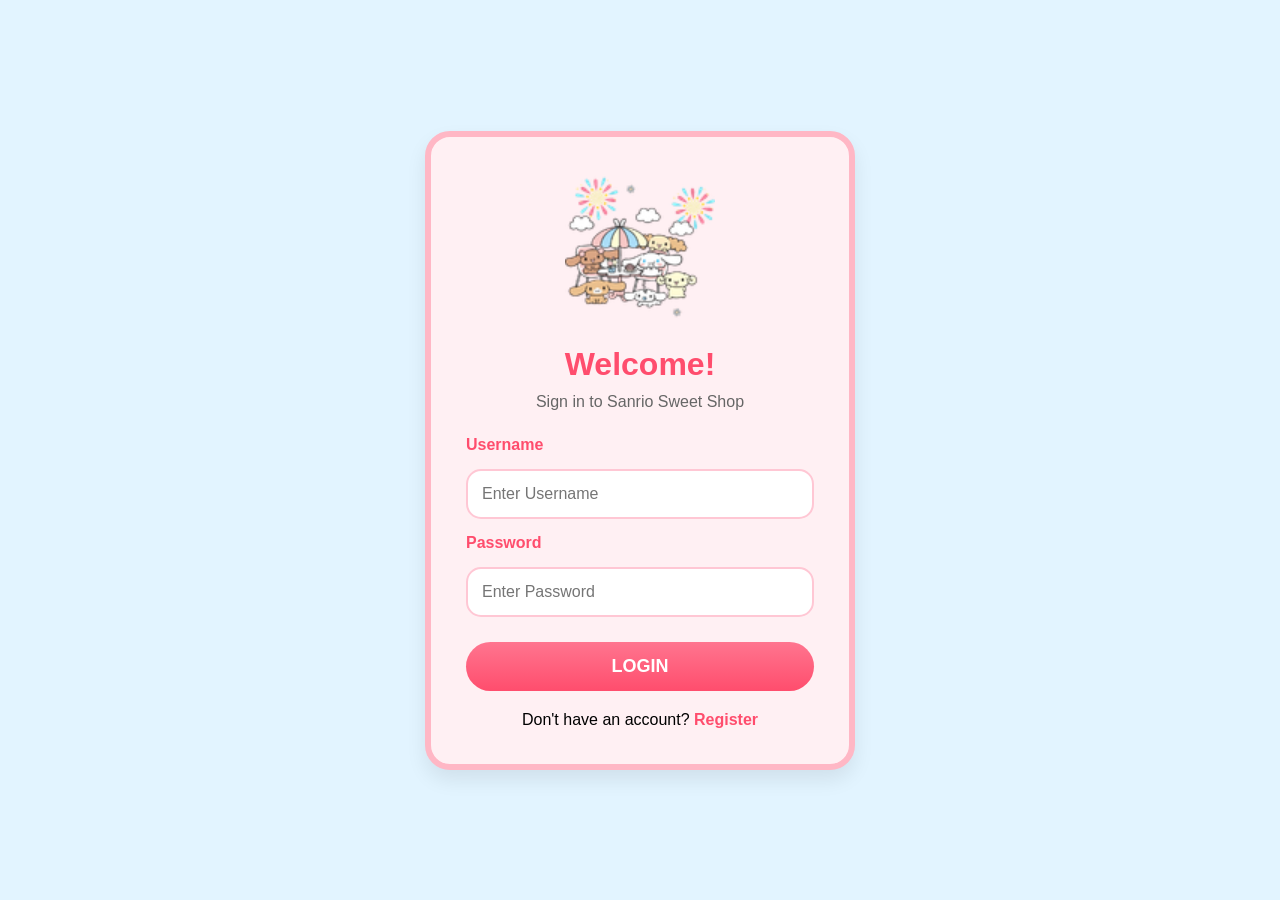
<file: account.html>
<!DOCTYPE html>
<html>
<head>
    <meta charset="UTF-8">
    <meta name="viewport" content="width=device-width, initial-scale=1.0">
    <title>Login | Sanrio Sweet Shop</title>
    <link rel="stylesheet" href="css/style.css">
</head>
<body class="login-page">
    <div class="login-container">
        <div class="login-card">

            <img src="images/Haccount.png" class="login-img">

            <h1>Welcome!</h1>

            <p>Sign in to Sanrio Sweet Shop</p>

            <form>

                <label>Username</label>
                <input type="text" placeholder="Enter Username">

                <label>Password</label>
                <input type="password" placeholder="Enter Password">

                <button type="submit">LOGIN</button>

            </form>

            <div class="register-link">
                Don't have an account?
                <a href="#">Register</a>
            </div>

        </div>

    </div>

</body>
</html>
</file>
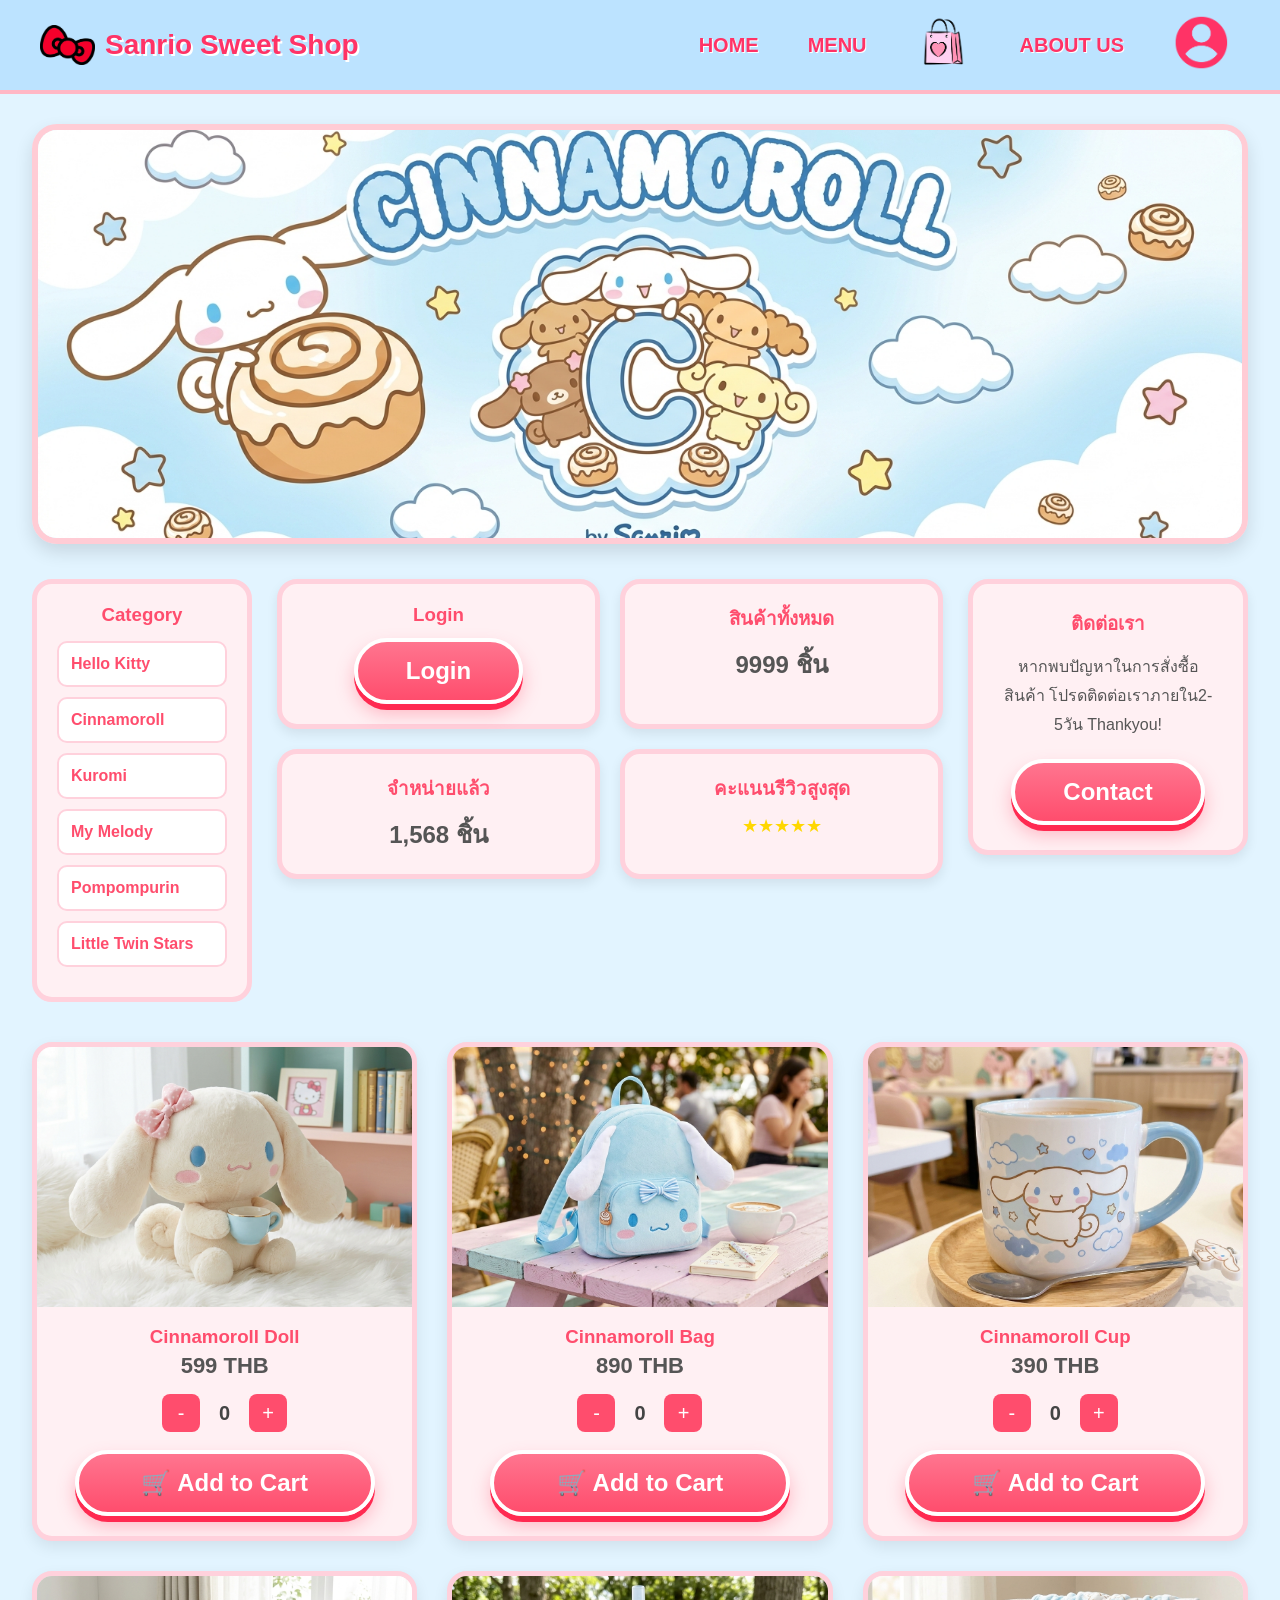
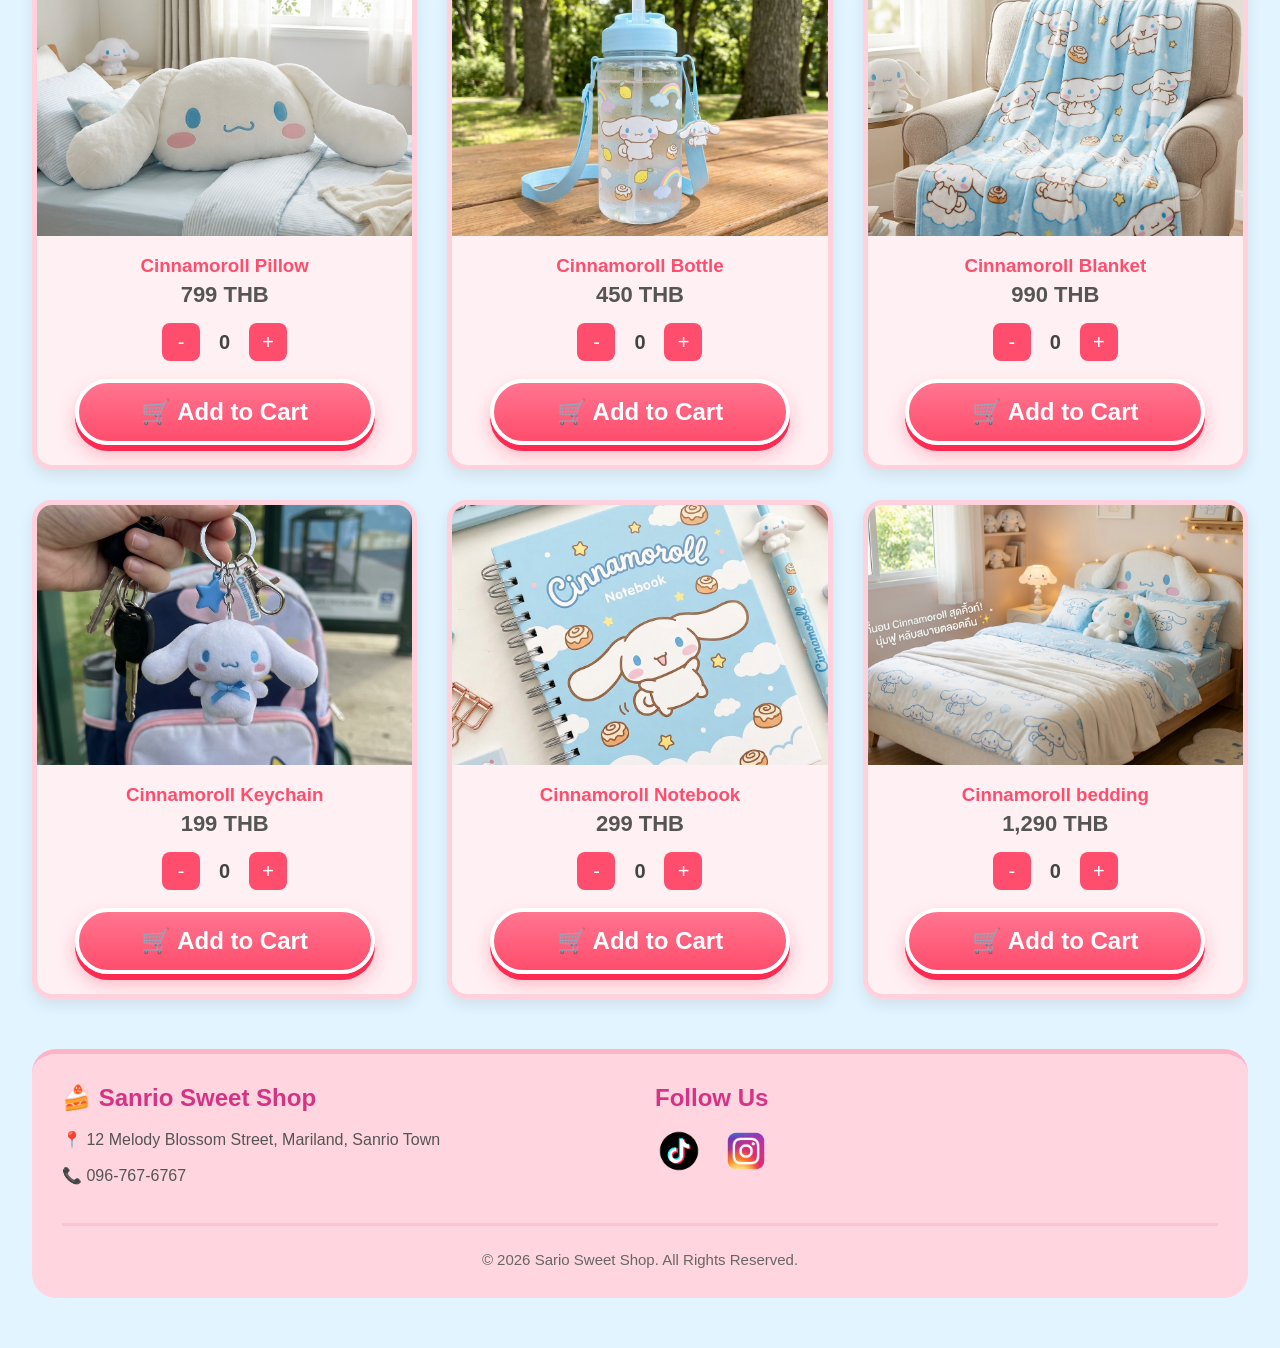
<file: cinnamoroll.html>
<!DOCTYPE html>
<html>
<head>
    <meta charset="UTF-8">
    <meta name="viewport" content="width=device-width, initial-scale=1.0">
    <title>cinnamoroll | Sanrio Sweet Shop</title>
    <link rel="stylesheet" href="css/style.css">
</head>

<body class="home">

<!-- ================= NAVBAR ================= -->

<nav class="navbar">

    <div class="logo">
        <img src="images/redbow.png" class="logo-icon">
        Sanrio Sweet Shop
    </div>

    <ul class="nav-links">
        <li><a href="index.html">HOME</a></li>
        <li><a href="menu.html">MENU</a></li>
        <li><a href="#"><img src="images/cart.png" alt="shopping cart" class="logo-icon"></a></li>
        <li><a href="contact.html">ABOUT US</a></li>
        <li>
            <a href="account.html">
                <img src="images/account.png" class="logo-icon">
            </a>
        </li>
    </ul>

</nav>

<!-- ================= HERO ================= -->

<section class="character-banner">

    <img src="images/Hcinnamoroll.png" alt="Hello Kitty">

</section>

<!-- ================= TOP INFORMATION ================= -->

<section class="character-info">

    <!-- LEFT -->

    <aside class="character-sidebar">

        <h3>Category</h3>

        <ul>

            <li><a href="hellokitty.html">Hello Kitty</a></li>

            <li><a href="cinnamoroll.html">Cinnamoroll</a></li>

            <li><a href="kuromi.html">Kuromi</a></li>

            <li><a href="mymelody.html">My Melody</a></li>

            <li><a href="pompompurin.html">Pompompurin</a></li>

            <li><a href="kiki&lala.html">Little Twin Stars</a></li>

        </ul>

    </aside>

    <!-- CENTER -->

    <div class="character-status">

        <div class="status-card">

            <h3>Login</h3>

            <a href="account.html" class="button">
                Login
            </a>

        </div>

        <div class="status-card">

            <h3>สินค้าทั้งหมด</h3>

            <p> 9999 ชิ้น</p>

        </div>

        <div class="status-card">

            <h3>จำหน่ายแล้ว</h3>

            <p>1,568 ชิ้น</p>

        </div>

        <div class="status-card">
            <h3>คะแนนรีวิวสูงสุด</h3>
            <div class="stars">★★★★★</div>
        </div>

    </div>

    <!-- RIGHT -->

    <div class="shipping-box">

        <h3>ติดต่อเรา</h3>
        <p>
            หากพบปัญหาในการสั่งซื้อสินค้า 
            โปรดติดต่อเราภายใน2-5วัน
            Thankyou!
        </p>
        <a href="contact.html" class="button">Contact</a>
    </div>

</section>

<!-- ================= PRODUCT ================= -->

<section class="character-products">

    <div class="product-item">

        <img src="images/product1_C.png">

        <h3>Cinnamoroll Doll</h3>

        <p class="price">599 THB</p>

        <div class="quantity">

            <button>-</button>

            <span>0</span>

            <button>+</button>

        </div>

        <a href="#" class="button">🛒 Add to Cart</a>

    </div>

    <div class="product-item">

        <img src="images/product2_C.png">

        <h3>Cinnamoroll Bag</h3>

        <p class="price">890 THB</p>

        <div class="quantity">

            <button>-</button>

            <span>0</span>

            <button>+</button>

        </div>

        <a href="#" class="button">🛒 Add to Cart</a>

    </div>

    <div class="product-item">

        <img src="images/product3_C.png">

        <h3>Cinnamoroll Cup</h3>

        <p class="price">390 THB</p>

        <div class="quantity">

            <button>-</button>

            <span>0</span>

            <button>+</button>

        </div>

        <a href="#" class="button">🛒 Add to Cart</a>

    </div>

    <div class="product-item">

        <img src="images/product4_C.png">

        <h3>Cinnamoroll Pillow</h3>

        <p class="price">799 THB</p>

        <div class="quantity">

            <button>-</button>

            <span>0</span>

            <button>+</button>

        </div>

        <a href="#" class="button">🛒 Add to Cart</a>

    </div>

    <div class="product-item">

        <img src="images/product5_C.png">

        <h3>Cinnamoroll Bottle</h3>

        <p class="price">450 THB</p>

        <div class="quantity">

            <button>-</button>

            <span>0</span>

            <button>+</button>

        </div>

        <a href="#" class="button">🛒 Add to Cart</a>

    </div>

    <div class="product-item">

        <img src="images/product6_C.png">

        <h3>Cinnamoroll Blanket</h3>

        <p class="price">990 THB</p>

        <div class="quantity">

            <button>-</button>

            <span>0</span>

            <button>+</button>

        </div>

        <a href="#" class="button">🛒 Add to Cart</a>

    </div>

    <div class="product-item">

        <img src="images/product7_C.png">

        <h3>Cinnamoroll Keychain</h3>

        <p class="price">199 THB</p>

        <div class="quantity">

            <button>-</button>

            <span>0</span>

            <button>+</button>

        </div>

        <a href="#" class="button">🛒 Add to Cart</a>

    </div>

    <div class="product-item">

        <img src="images/product8_C.png">

        <h3>Cinnamoroll Notebook</h3>

        <p class="price">299 THB</p>

        <div class="quantity">

            <button>-</button>

            <span>0</span>

            <button>+</button>

        </div>

        <a href="#" class="button">🛒 Add to Cart</a>

    </div>

    <div class="product-item">

        <img src="images/product9_C.png">

        <h3>Cinnamoroll bedding</h3>

        <p class="price">1,290 THB</p>

        <div class="quantity">

            <button>-</button>

            <span>0</span>

            <button>+</button>

        </div>

        <a href="#" class="button">🛒 Add to Cart</a>

    </div>

</section>

 <!-- footer  -->
        <footer class="footer">
            <div class="footer-container">
                <div class="footer-info">
                    <h3>🍰 Sanrio Sweet Shop</h3>
                    <p>📍 12 Melody Blossom Street, Mariland, Sanrio Town</p>
                    <p>📞 096-767-6767</p>
                </div>
                <div class="footer-social">
                    <h3>Follow Us</h3>

                    <a href="https://www.tiktok.com/">
                        <img src="images/tiktok.png" alt="Line">
                    </a>

                    <a href="https://www.instagram.com/">
                        <img src="images/IG.png" alt="Instagram">
                    </a>
                </div>
            </div>
        <hr>
        <p class="copyright">
            © 2026 Sario Sweet Shop. All Rights Reserved.
        </p>
        </footer>

</body>
</html>
</file>
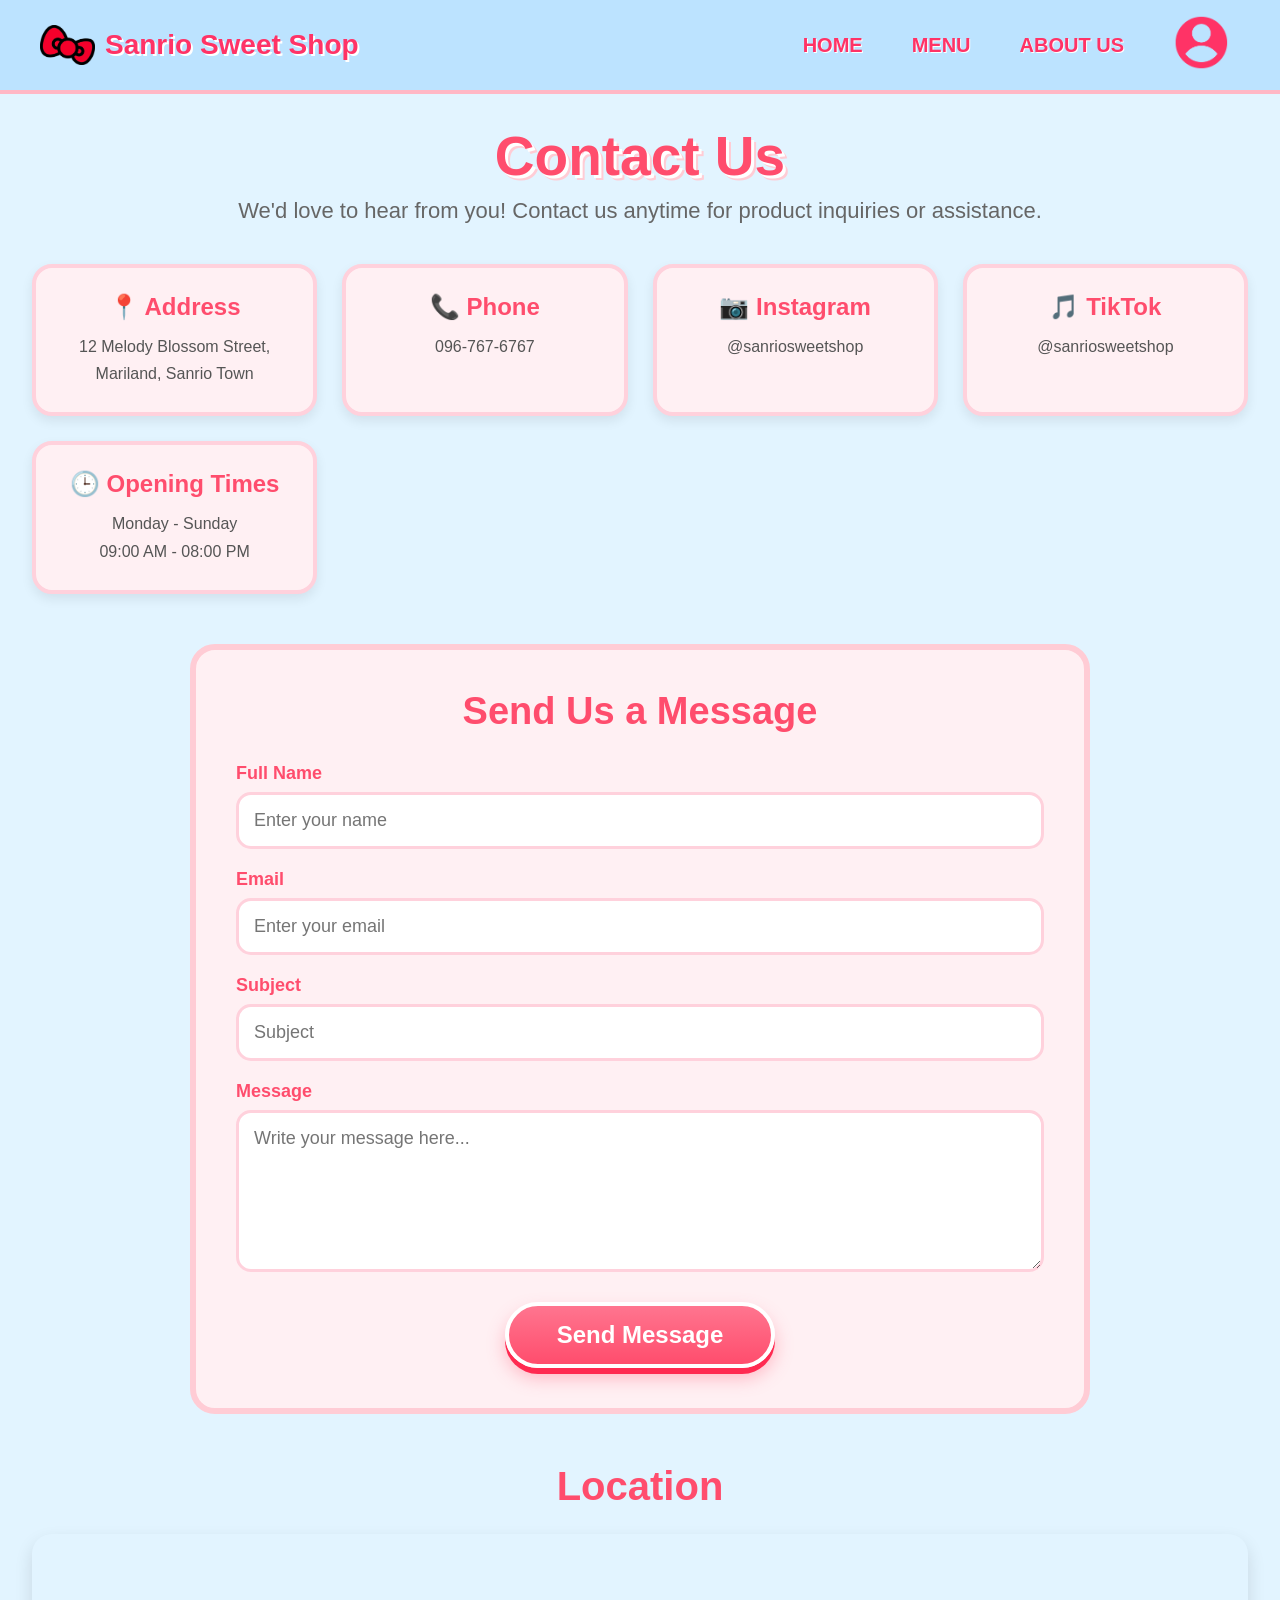
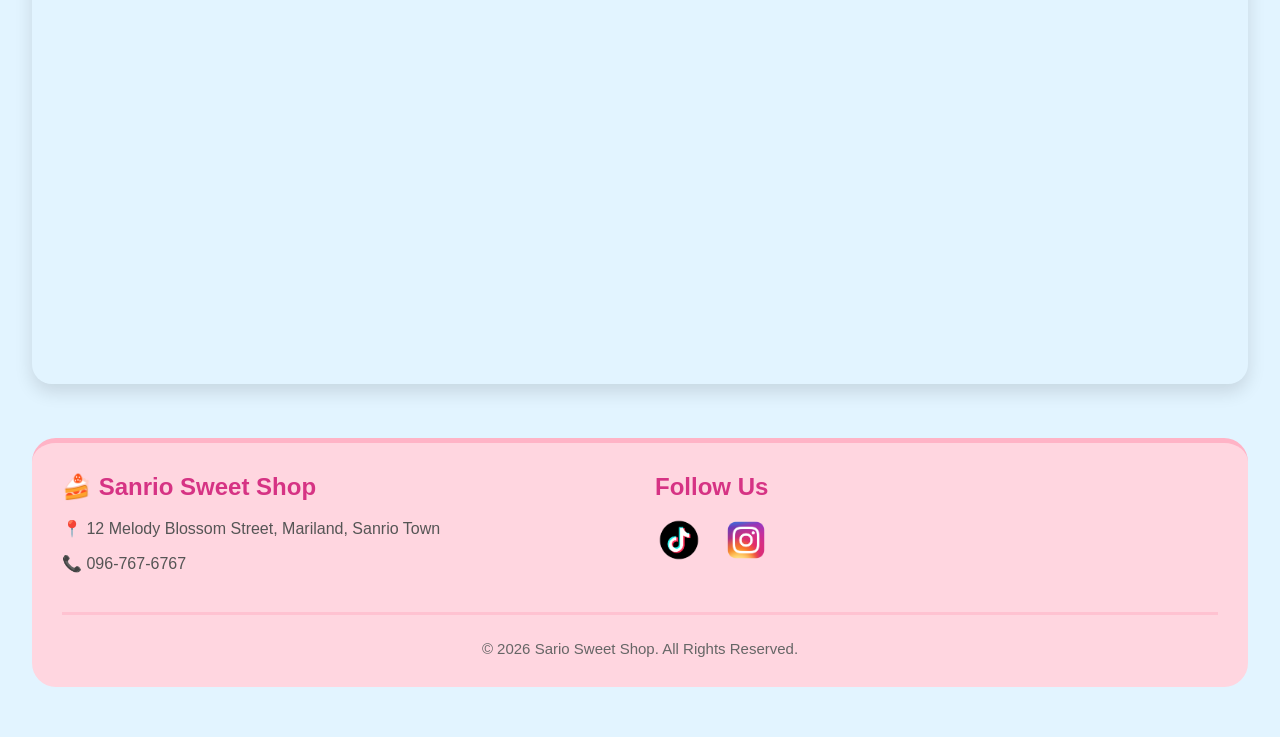
<file: contact.html>
<!DOCTYPE html>
<html>
<head>
    <meta charset="UTF-8">
    <meta name="viewport" content="width=device-width, initial-scale=1.0">
    <title>Sanrio Sweet Shop | Contact</title>
    <link rel="stylesheet" href="css/style.css">
</head>

<body class="home">

    <!-- ================= NAVBAR ================= -->

    <nav class="navbar">

        <div class="logo">
            <img src="images/redbow.png" class="logo-icon">
            Sanrio Sweet Shop
        </div>

        <ul class="nav-links">
            <li><a href="index.html">HOME</a></li>
            <li><a href="menu.html">MENU</a></li>
            <li><a href="contact.html">ABOUT US</a></li>
            <li>
                <a href="account.html">
                    <img src="images/account.png" class="logo-icon">
                </a>
            </li>
        </ul>

    </nav>

    <!-- ================= HEADER ================= -->

    <section class="contact-header">

        <h1>Contact Us</h1>

        <p>
            We'd love to hear from you! Contact us anytime for product inquiries or assistance.
        </p>

    </section>

    <!-- ================= CONTACT INFO ================= -->

    <section class="contact-info">

        <div class="info-card">

            <h3>📍 Address</h3>

            <p>
                12 Melody Blossom Street,<br>
                Mariland, Sanrio Town
            </p>

        </div>

        <div class="info-card">

            <h3>📞 Phone</h3>

            <p>096-767-6767</p>

        </div>

        <div class="info-card">

            <h3>📷 Instagram</h3>

            <p>@sanriosweetshop</p>

        </div>

        <div class="info-card">

            <h3>🎵 TikTok</h3>

            <p>@sanriosweetshop</p>

        </div>

        <div class="info-card">

            <h3>🕒 Opening Times</h3>

            <p>
                Monday - Sunday<br>
                09:00 AM - 08:00 PM
            </p>

        </div>

    </section>

    <!-- ================= CONTACT FORM ================= -->

    <section class="contact-form-section">

        <h2>Send Us a Message</h2>

        <form class="contact-form">

            <div class="form-group">

                <label for="name">Full Name</label>

                <input
                    type="text"
                    id="name"
                    placeholder="Enter your name">

            </div>

            <div class="form-group">

                <label for="email">Email</label>

                <input
                    type="email"
                    id="email"
                    placeholder="Enter your email">

            </div>

            <div class="form-group">

                <label for="subject">Subject</label>

                <input
                    type="text"
                    id="subject"
                    placeholder="Subject">

            </div>

            <div class="form-group">

                <label for="message">Message</label>

                <textarea
                    id="message"
                    rows="6"
                    placeholder="Write your message here..."></textarea>

            </div>

            <button type="submit" class="button">
                Send Message
            </button>

        </form>

    </section>

    <!-- ================= MAP ================= -->

    <section class="contact-map">

        <h2>Location</h2>

        <iframe
            src="https://www.google.com/maps?q=Tokyo&output=embed"
            loading="lazy">
        </iframe>

    </section>

     <!-- footer  -->
        <footer class="footer">
            <div class="footer-container">
                <div class="footer-info">
                    <h3>🍰 Sanrio Sweet Shop</h3>
                    <p>📍 12 Melody Blossom Street, Mariland, Sanrio Town</p>
                    <p>📞 096-767-6767</p>
                </div>
                <div class="footer-social">
                    <h3>Follow Us</h3>

                    <a href="https://www.tiktok.com/">
                        <img src="images/tiktok.png" alt="TikTok">
                    </a>

                    <a href="https://www.instagram.com/">
                        <img src="images/IG.png" alt="Instagram">
                    </a>
                </div>
            </div>
        <hr>
        <p class="copyright">
            © 2026 Sario Sweet Shop. All Rights Reserved.
        </p>
        </footer>

</body>
</html>
</file>
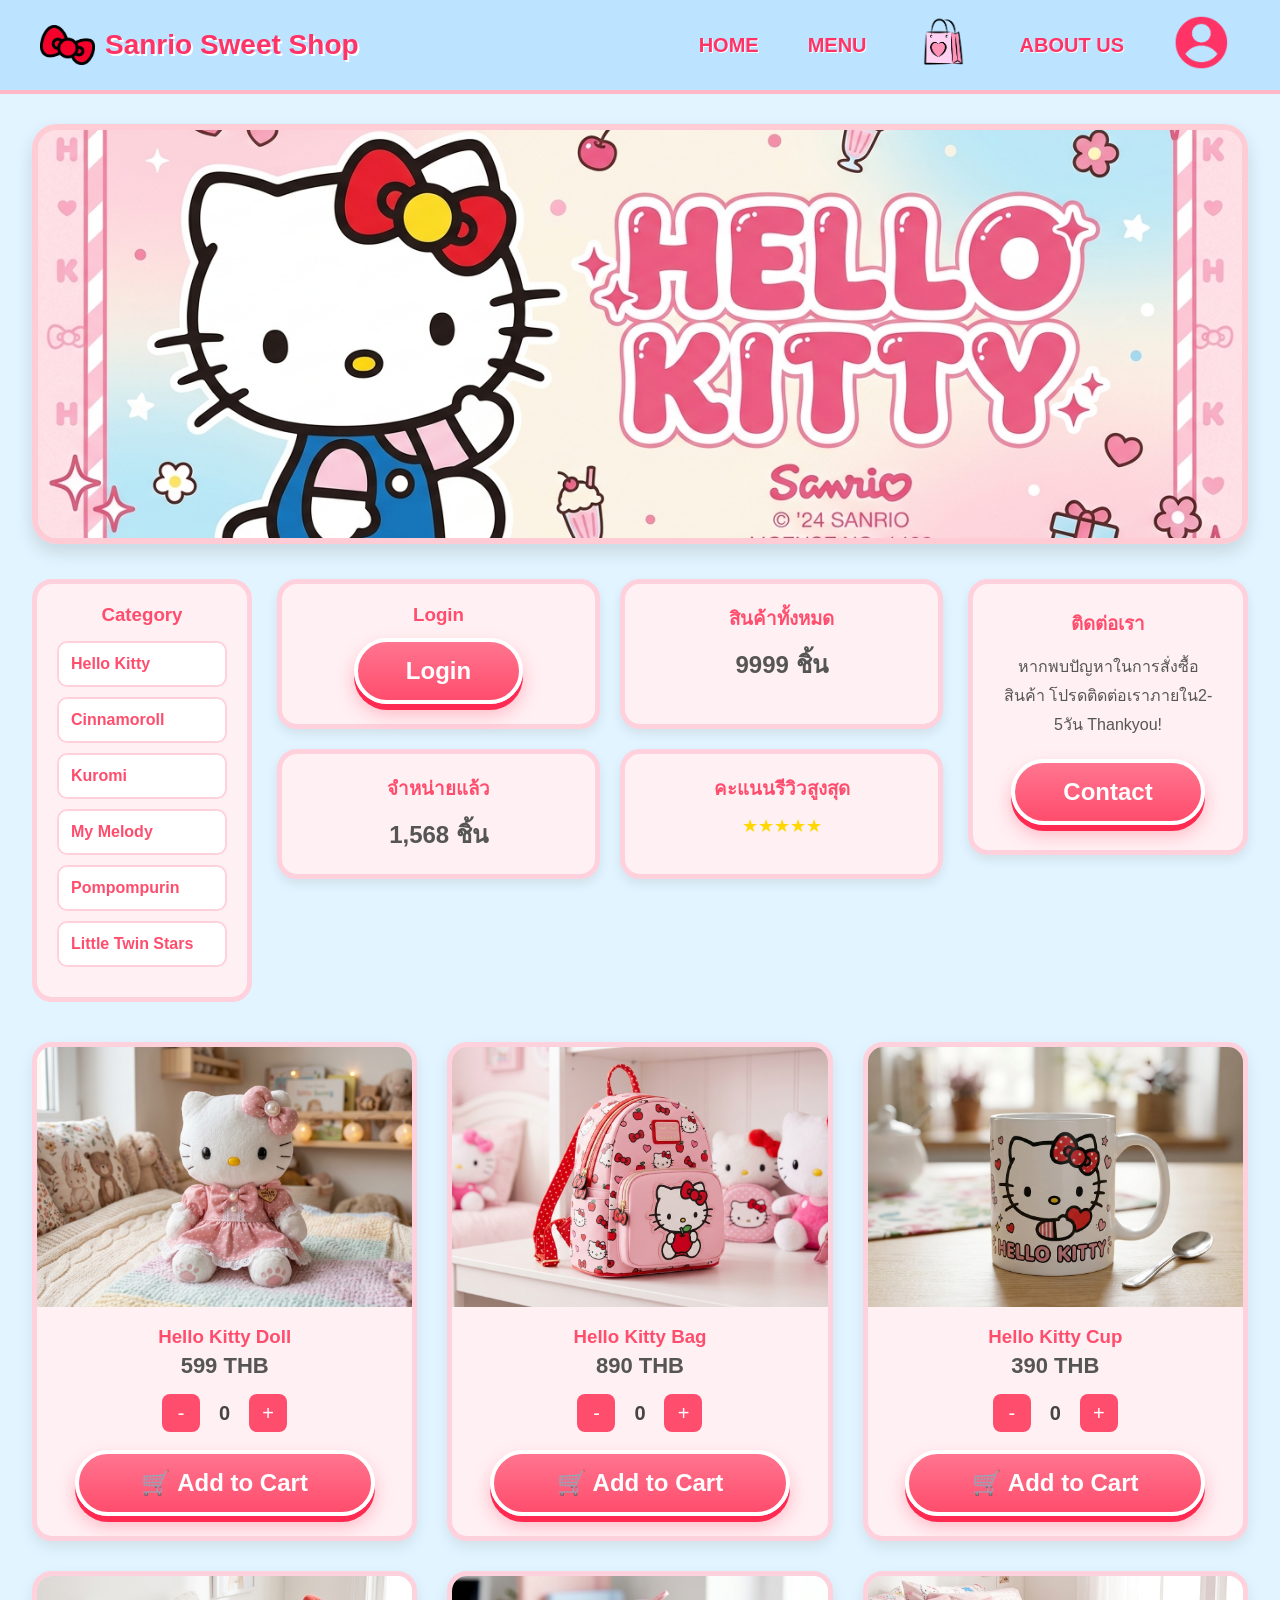
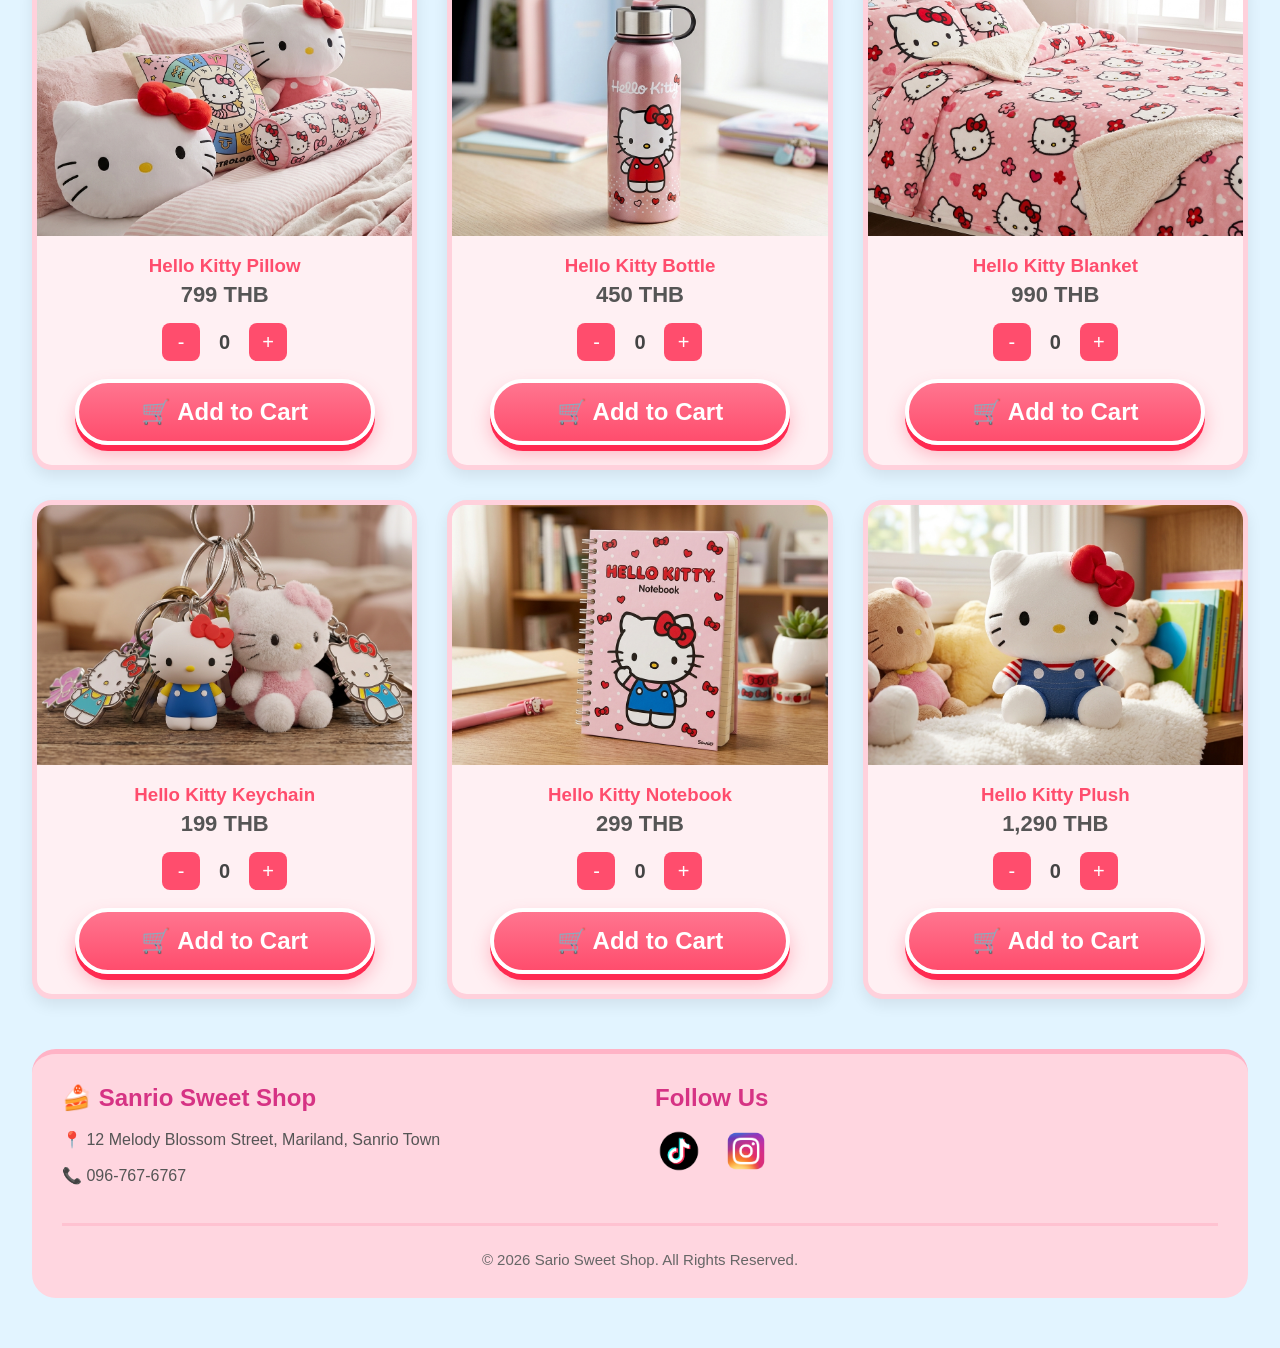
<file: hellokitty.html>
<!DOCTYPE html>
<html>
<head>
    <meta charset="UTF-8">
    <meta name="viewport" content="width=device-width, initial-scale=1.0">
    <title>Hello Kitty | Sanrio Sweet Shop</title>
    <link rel="stylesheet" href="css/style.css">
</head>

<body class="home">

<!-- ================= NAVBAR ================= -->

<nav class="navbar">

    <div class="logo">
        <img src="images/redbow.png" class="logo-icon">
        Sanrio Sweet Shop
    </div>

    <ul class="nav-links">
        <li><a href="index.html">HOME</a></li>
        <li><a href="menu.html">MENU</a></li>
        <li><a href="#"><img src="images/cart.png" alt="shopping cart" class="logo-icon"></a></li>
        <li><a href="contact.html">ABOUT US</a></li>
        <li>
            <a href="account.html">
                <img src="images/account.png" class="logo-icon">
            </a>
        </li>
    </ul>

</nav>

<!-- ================= HERO ================= -->

<section class="character-banner">

    <img src="images/Hhellokitty.png" alt="Hello Kitty">

</section>

<!-- ================= TOP INFORMATION ================= -->

<section class="character-info">

    <!-- LEFT -->

    <aside class="character-sidebar">

        <h3>Category</h3>

        <ul>

            <li><a href="hellokitty.html">Hello Kitty</a></li>

            <li><a href="cinnamoroll.html">Cinnamoroll</a></li>

            <li><a href="kuromi.html">Kuromi</a></li>

            <li><a href="mymelody.html">My Melody</a></li>

            <li><a href="pompompurin.html">Pompompurin</a></li>

            <li><a href="kiki&lala.html">Little Twin Stars</a></li>

        </ul>

    </aside>

    <!-- CENTER -->

    <div class="character-status">

        <div class="status-card">

            <h3>Login</h3>

            <a href="account.html" class="button">
                Login
            </a>

        </div>

        <div class="status-card">

            <h3>สินค้าทั้งหมด</h3>

            <p> 9999 ชิ้น</p>

        </div>

        <div class="status-card">

            <h3>จำหน่ายแล้ว</h3>

            <p>1,568 ชิ้น</p>

        </div>

        <div class="status-card">
            <h3>คะแนนรีวิวสูงสุด</h3>
            <div class="stars">★★★★★</div>
        </div>

    </div>

    <!-- RIGHT -->

    <div class="shipping-box">

        <h3>ติดต่อเรา</h3>
        <p>
            หากพบปัญหาในการสั่งซื้อสินค้า 
            โปรดติดต่อเราภายใน2-5วัน
            Thankyou!
        </p>
        <a href="contact.html" class="button">Contact</a>
    </div>

</section>

<!-- ================= PRODUCT ================= -->

<section class="character-products">

    <div class="product-item">

        <img src="images/product1.png">

        <h3>Hello Kitty Doll</h3>

        <p class="price">599 THB</p>

        <div class="quantity">

            <button>-</button>

            <span>0</span>

            <button>+</button>

        </div>

        <a href="#" class="button">🛒 Add to Cart</a>

    </div>

    <div class="product-item">

        <img src="images/product2.png">

        <h3>Hello Kitty Bag</h3>

        <p class="price">890 THB</p>

        <div class="quantity">

            <button>-</button>

            <span>0</span>

            <button>+</button>

        </div>

        <a href="#" class="button">🛒 Add to Cart</a>

    </div>

    <div class="product-item">

        <img src="images/product3.png">

        <h3>Hello Kitty Cup</h3>

        <p class="price">390 THB</p>

        <div class="quantity">

            <button>-</button>

            <span>0</span>

            <button>+</button>

        </div>

        <a href="#" class="button">🛒 Add to Cart</a>

    </div>

    <div class="product-item">

        <img src="images/product4.png">

        <h3>Hello Kitty Pillow</h3>

        <p class="price">799 THB</p>

        <div class="quantity">

            <button>-</button>

            <span>0</span>

            <button>+</button>

        </div>

        <a href="#" class="button">🛒 Add to Cart</a>

    </div>

    <div class="product-item">

        <img src="images/product5.png">

        <h3>Hello Kitty Bottle</h3>

        <p class="price">450 THB</p>

        <div class="quantity">

            <button>-</button>

            <span>0</span>

            <button>+</button>

        </div>

        <a href="#" class="button">🛒 Add to Cart</a>

    </div>

    <div class="product-item">

        <img src="images/product6.png">

        <h3>Hello Kitty Blanket</h3>

        <p class="price">990 THB</p>

        <div class="quantity">

            <button>-</button>

            <span>0</span>

            <button>+</button>

        </div>

        <a href="#" class="button">🛒 Add to Cart</a>

    </div>

    <div class="product-item">

        <img src="images/product7.png">

        <h3>Hello Kitty Keychain</h3>

        <p class="price">199 THB</p>

        <div class="quantity">

            <button>-</button>

            <span>0</span>

            <button>+</button>

        </div>

        <a href="#" class="button">🛒 Add to Cart</a>

    </div>

    <div class="product-item">

        <img src="images/product8.png">

        <h3>Hello Kitty Notebook</h3>

        <p class="price">299 THB</p>

        <div class="quantity">

            <button>-</button>

            <span>0</span>

            <button>+</button>

        </div>

        <a href="#" class="button">🛒 Add to Cart</a>

    </div>

    <div class="product-item">

        <img src="images/product9.png">

        <h3>Hello Kitty Plush</h3>

        <p class="price">1,290 THB</p>

        <div class="quantity">

            <button>-</button>

            <span>0</span>

            <button>+</button>

        </div>

        <a href="#" class="button">🛒 Add to Cart</a>

    </div>

</section>

 <!-- footer  -->
        <footer class="footer">
            <div class="footer-container">
                <div class="footer-info">
                    <h3>🍰 Sanrio Sweet Shop</h3>
                    <p>📍 12 Melody Blossom Street, Mariland, Sanrio Town</p>
                    <p>📞 096-767-6767</p>
                </div>
                <div class="footer-social">
                    <h3>Follow Us</h3>

                    <a href="https://www.tiktok.com/">
                        <img src="images/tiktok.png" alt="Line">
                    </a>

                    <a href="https://www.instagram.com/">
                        <img src="images/IG.png" alt="Instagram">
                    </a>
                </div>
            </div>
        <hr>
        <p class="copyright">
            © 2026 Sario Sweet Shop. All Rights Reserved.
        </p>
        </footer>

</body>
</html>
</file>
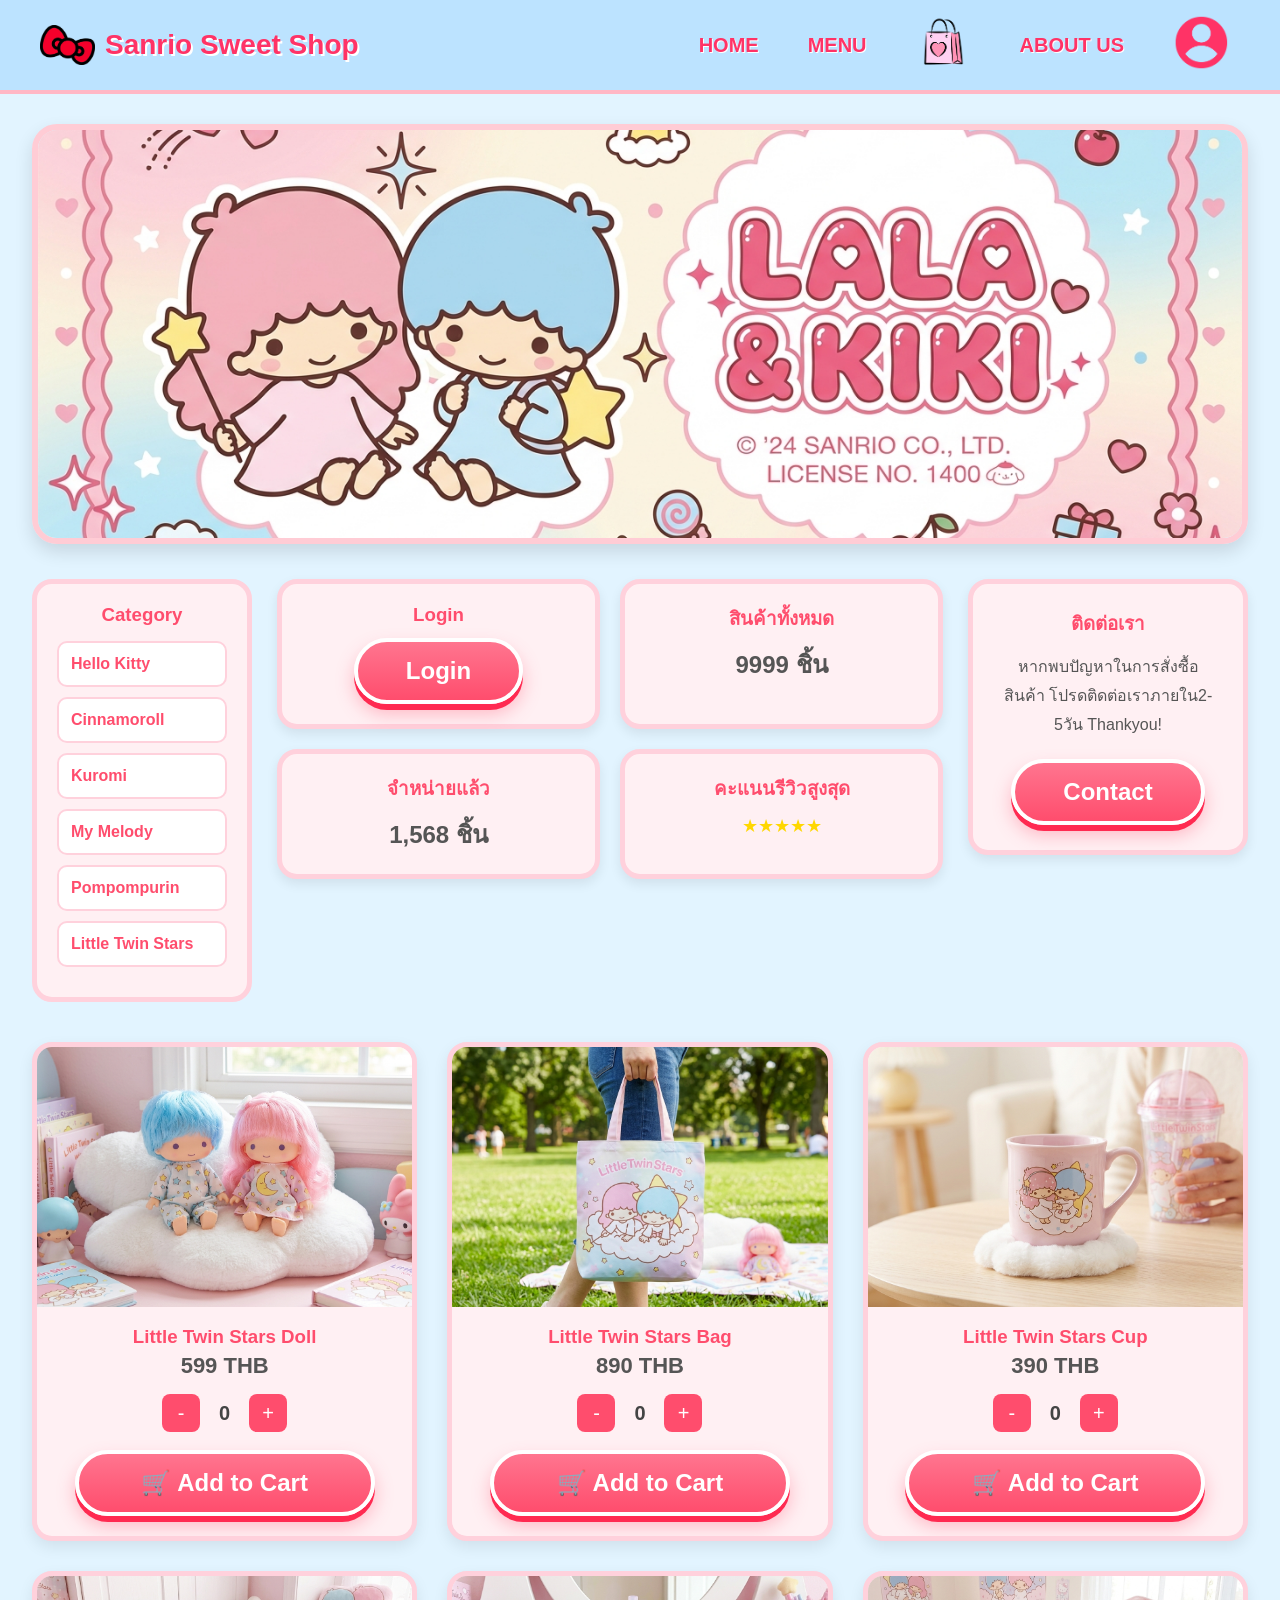
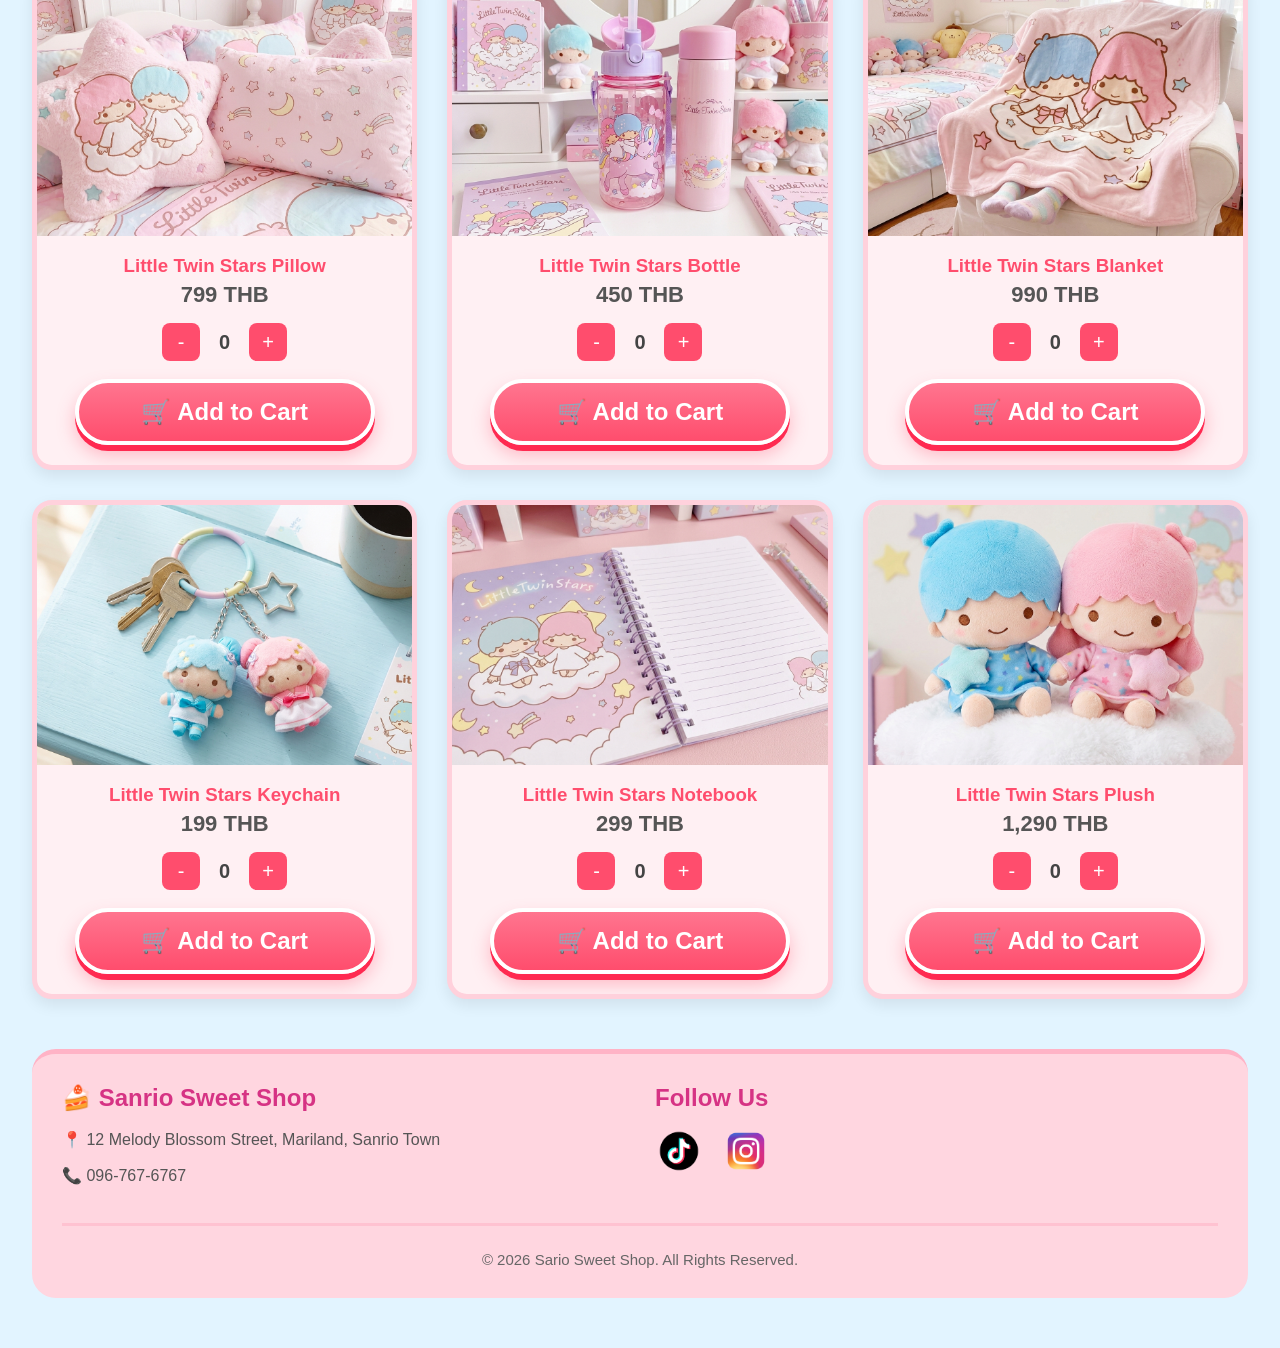
<file: kiki&lala.html>
<!DOCTYPE html>
<html>
<head>
    <meta charset="UTF-8">
    <meta name="viewport" content="width=device-width, initial-scale=1.0">
    <title>Little Twin Stars | Sanrio Sweet Shop</title>
    <link rel="stylesheet" href="css/style.css">
</head>

<body class="home">

<!-- ================= NAVBAR ================= -->

<nav class="navbar">

    <div class="logo">
        <img src="images/redbow.png" class="logo-icon">
        Sanrio Sweet Shop
    </div>

    <ul class="nav-links">
        <li><a href="index.html">HOME</a></li>
        <li><a href="menu.html">MENU</a></li>
        <li><a href="#"><img src="images/cart.png" alt="shopping cart" class="logo-icon"></a></li>
        <li><a href="contact.html">ABOUT US</a></li>
        <li>
            <a href="account.html">
                <img src="images/account.png" class="logo-icon">
            </a>
        </li>
    </ul>

</nav>

<!-- ================= HERO ================= -->

<section class="character-banner">

    <img src="images/Hlala&kiki.png" alt="Hello Kitty">

</section>

<!-- ================= TOP INFORMATION ================= -->

<section class="character-info">

    <!-- LEFT -->

    <aside class="character-sidebar">

        <h3>Category</h3>

        <ul>

            <li><a href="hellokitty.html">Hello Kitty</a></li>

            <li><a href="cinnamoroll.html">Cinnamoroll</a></li>

            <li><a href="kuromi.html">Kuromi</a></li>

            <li><a href="mymelody.html">My Melody</a></li>

            <li><a href="pompompurin.html">Pompompurin</a></li>

            <li><a href="kiki&lala.html">Little Twin Stars</a></li>

        </ul>

    </aside>

    <!-- CENTER -->

    <div class="character-status">

        <div class="status-card">

            <h3>Login</h3>

            <a href="account.html" class="button">
                Login
            </a>

        </div>

        <div class="status-card">

            <h3>สินค้าทั้งหมด</h3>

            <p> 9999 ชิ้น</p>

        </div>

        <div class="status-card">

            <h3>จำหน่ายแล้ว</h3>

            <p>1,568 ชิ้น</p>

        </div>

        <div class="status-card">
            <h3>คะแนนรีวิวสูงสุด</h3>
            <div class="stars">★★★★★</div>
        </div>

    </div>

    <!-- RIGHT -->

    <div class="shipping-box">

        <h3>ติดต่อเรา</h3>
        <p>
            หากพบปัญหาในการสั่งซื้อสินค้า 
            โปรดติดต่อเราภายใน2-5วัน
            Thankyou!
        </p>
        <a href="contact.html" class="button">Contact</a>
    </div>

</section>

<!-- ================= PRODUCT ================= -->

<section class="character-products">

    <div class="product-item">

        <img src="images/product1_l.png">

        <h3>Little Twin Stars Doll</h3>

        <p class="price">599 THB</p>

        <div class="quantity">

            <button>-</button>

            <span>0</span>

            <button>+</button>

        </div>

        <a href="#" class="button">🛒 Add to Cart</a>

    </div>

    <div class="product-item">

        <img src="images/product2_l.png">

        <h3>Little Twin Stars Bag</h3>

        <p class="price">890 THB</p>

        <div class="quantity">

            <button>-</button>

            <span>0</span>

            <button>+</button>

        </div>

        <a href="#" class="button">🛒 Add to Cart</a>

    </div>

    <div class="product-item">

        <img src="images/product3_l.png">

        <h3>Little Twin Stars Cup</h3>

        <p class="price">390 THB</p>

        <div class="quantity">

            <button>-</button>

            <span>0</span>

            <button>+</button>

        </div>

        <a href="#" class="button">🛒 Add to Cart</a>

    </div>

    <div class="product-item">

        <img src="images/product4_l.png">

        <h3>Little Twin Stars Pillow</h3>

        <p class="price">799 THB</p>

        <div class="quantity">

            <button>-</button>

            <span>0</span>

            <button>+</button>

        </div>

        <a href="#" class="button">🛒 Add to Cart</a>

    </div>

    <div class="product-item">

        <img src="images/product5_l.png">

        <h3>Little Twin Stars Bottle</h3>

        <p class="price">450 THB</p>

        <div class="quantity">

            <button>-</button>

            <span>0</span>

            <button>+</button>

        </div>

        <a href="#" class="button">🛒 Add to Cart</a>

    </div>

    <div class="product-item">

        <img src="images/product6_l.png">

        <h3>Little Twin Stars Blanket</h3>

        <p class="price">990 THB</p>

        <div class="quantity">

            <button>-</button>

            <span>0</span>

            <button>+</button>

        </div>

        <a href="#" class="button">🛒 Add to Cart</a>

    </div>

    <div class="product-item">

        <img src="images/product7_l.png">

        <h3>Little Twin Stars Keychain</h3>

        <p class="price">199 THB</p>

        <div class="quantity">

            <button>-</button>

            <span>0</span>

            <button>+</button>

        </div>

        <a href="#" class="button">🛒 Add to Cart</a>

    </div>

    <div class="product-item">

        <img src="images/product8_l.png">

        <h3>Little Twin Stars Notebook</h3>

        <p class="price">299 THB</p>

        <div class="quantity">

            <button>-</button>

            <span>0</span>

            <button>+</button>

        </div>

        <a href="#" class="button">🛒 Add to Cart</a>

    </div>

    <div class="product-item">

        <img src="images/product9_l.png">

        <h3>Little Twin Stars Plush</h3>

        <p class="price">1,290 THB</p>

        <div class="quantity">

            <button>-</button>

            <span>0</span>

            <button>+</button>

        </div>

        <a href="#" class="button">🛒 Add to Cart</a>

    </div>

</section>

 <!-- footer  -->
        <footer class="footer">
            <div class="footer-container">
                <div class="footer-info">
                    <h3>🍰 Sanrio Sweet Shop</h3>
                    <p>📍 12 Melody Blossom Street, Mariland, Sanrio Town</p>
                    <p>📞 096-767-6767</p>
                </div>
                <div class="footer-social">
                    <h3>Follow Us</h3>

                    <a href="https://www.tiktok.com/">
                        <img src="images/tiktok.png" alt="Line">
                    </a>

                    <a href="https://www.instagram.com/">
                        <img src="images/IG.png" alt="Instagram">
                    </a>
                </div>
            </div>
        <hr>
        <p class="copyright">
            © 2026 Sario Sweet Shop. All Rights Reserved.
        </p>
        </footer>

</body>
</html>
</file>
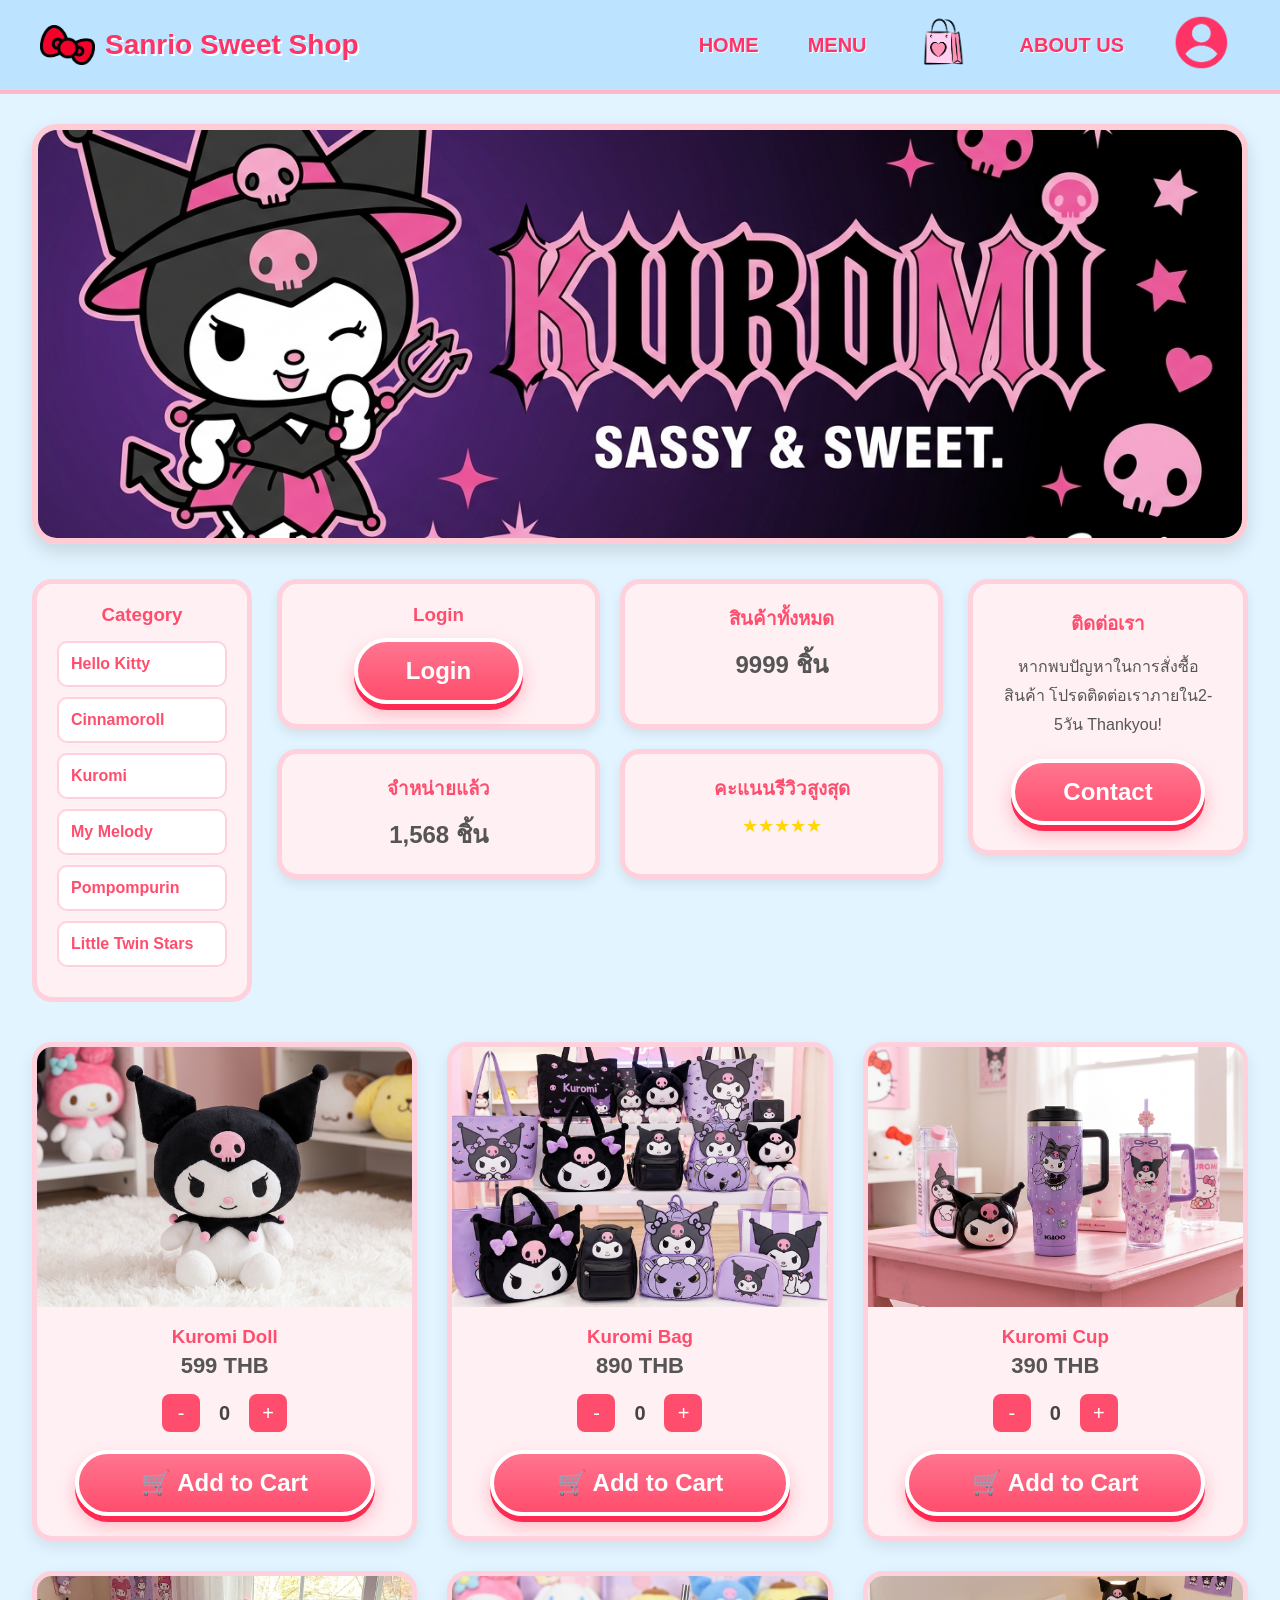
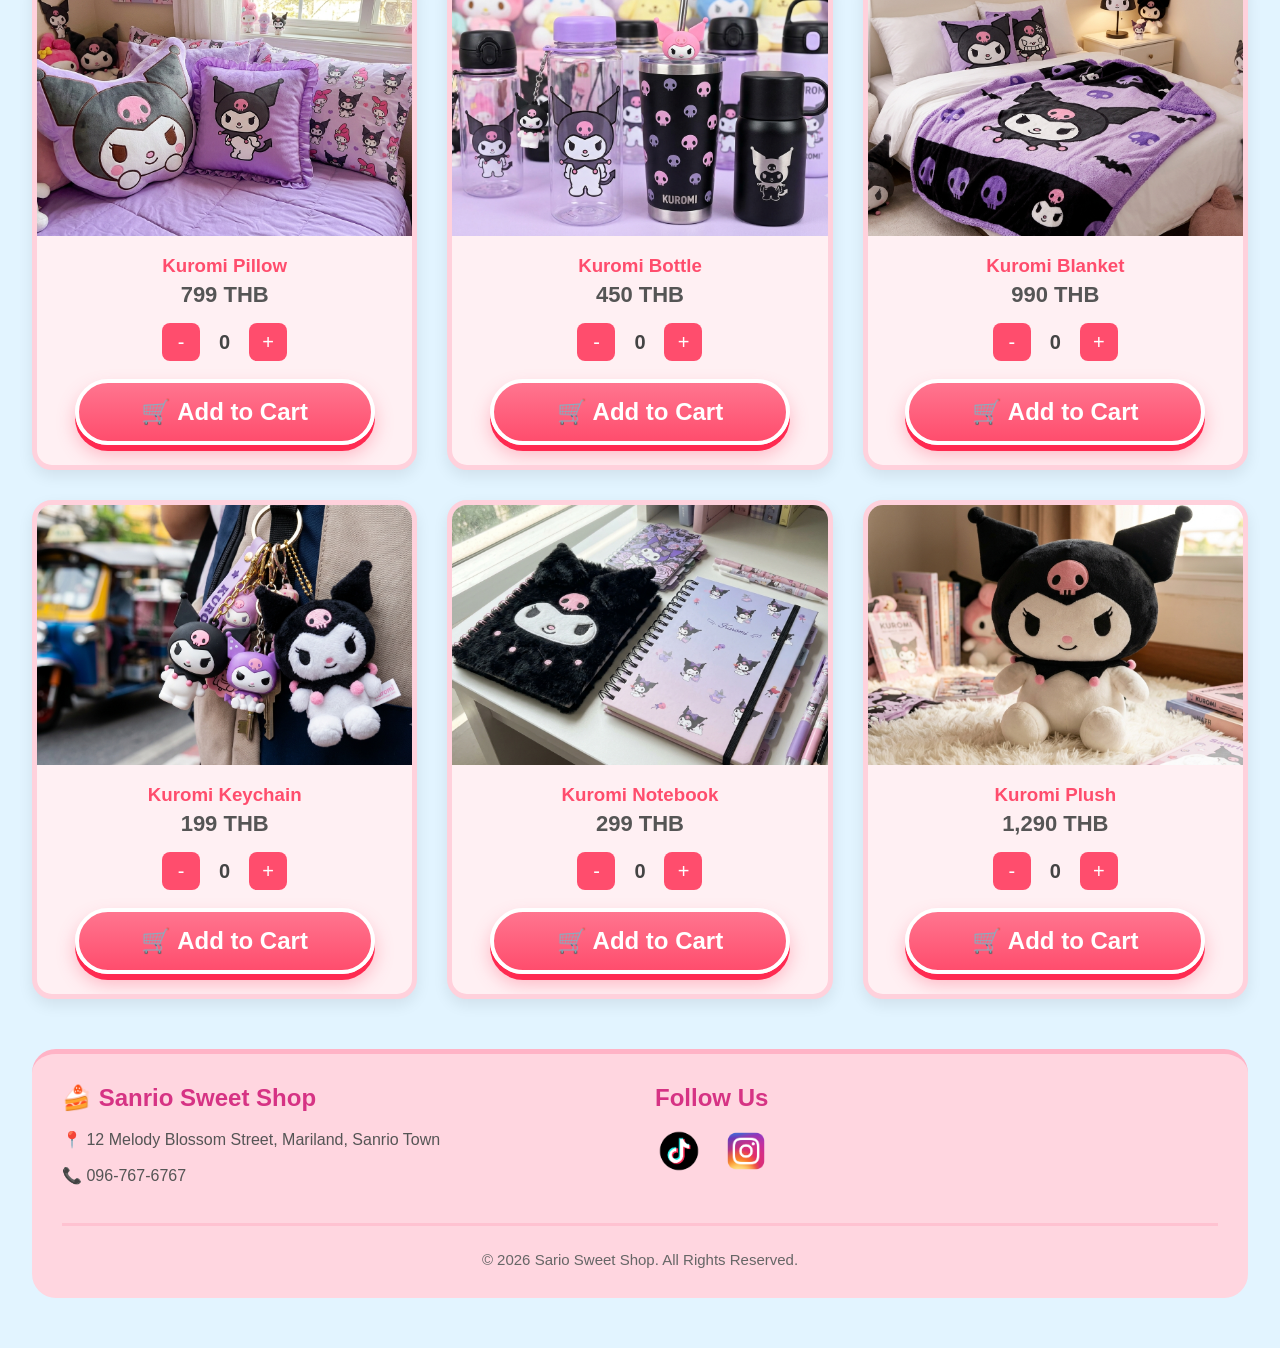
<file: kuromi.html>
<!DOCTYPE html>
<html>
<head>
    <meta charset="UTF-8">
    <meta name="viewport" content="width=device-width, initial-scale=1.0">
    <title>Kuromi | Sanrio Sweet Shop</title>
    <link rel="stylesheet" href="css/style.css">
</head>

<body class="home">

<!-- ================= NAVBAR ================= -->

<nav class="navbar">

    <div class="logo">
        <img src="images/redbow.png" class="logo-icon">
        Sanrio Sweet Shop
    </div>

    <ul class="nav-links">
        <li><a href="index.html">HOME</a></li>
        <li><a href="menu.html">MENU</a></li>
        <li><a href="#"><img src="images/cart.png" alt="shopping cart" class="logo-icon"></a></li>
        <li><a href="contact.html">ABOUT US</a></li>
        <li>
            <a href="account.html">
                <img src="images/account.png" class="logo-icon">
            </a>
        </li>
    </ul>

</nav>

<!-- ================= HERO ================= -->

<section class="character-banner">

    <img src="images/Hkuromi.png" alt="Hello Kitty">

</section>

<!-- ================= TOP INFORMATION ================= -->

<section class="character-info">

    <!-- LEFT -->

    <aside class="character-sidebar">

        <h3>Category</h3>

        <ul>

            <li><a href="hellokitty.html">Hello Kitty</a></li>

            <li><a href="cinnamoroll.html">Cinnamoroll</a></li>

            <li><a href="kuromi.html">Kuromi</a></li>

            <li><a href="mymelody.html">My Melody</a></li>

            <li><a href="pompompurin.html">Pompompurin</a></li>

            <li><a href="kiki&lala.html">Little Twin Stars</a></li>

        </ul>

    </aside>

    <!-- CENTER -->

    <div class="character-status">

        <div class="status-card">

            <h3>Login</h3>

            <a href="account.html" class="button">
                Login
            </a>

        </div>

        <div class="status-card">

            <h3>สินค้าทั้งหมด</h3>

            <p> 9999 ชิ้น</p>

        </div>

        <div class="status-card">

            <h3>จำหน่ายแล้ว</h3>

            <p>1,568 ชิ้น</p>

        </div>

        <div class="status-card">
            <h3>คะแนนรีวิวสูงสุด</h3>
            <div class="stars">★★★★★</div>
        </div>

    </div>

    <!-- RIGHT -->

    <div class="shipping-box">

        <h3>ติดต่อเรา</h3>
        <p>
            หากพบปัญหาในการสั่งซื้อสินค้า 
            โปรดติดต่อเราภายใน2-5วัน
            Thankyou!
        </p>
        <a href="contact.html" class="button">Contact</a>
    </div>

</section>

<!-- ================= PRODUCT ================= -->

<section class="character-products">

    <div class="product-item">

        <img src="images/product1_k.png">

        <h3>Kuromi Doll</h3>

        <p class="price">599 THB</p>

        <div class="quantity">

            <button>-</button>

            <span>0</span>

            <button>+</button>

        </div>

        <a href="#" class="button">🛒 Add to Cart</a>

    </div>

    <div class="product-item">

        <img src="images/product2_k.png">

        <h3>Kuromi Bag</h3>

        <p class="price">890 THB</p>

        <div class="quantity">

            <button>-</button>

            <span>0</span>

            <button>+</button>

        </div>

        <a href="#" class="button">🛒 Add to Cart</a>

    </div>

    <div class="product-item">

        <img src="images/product3_k.png">

        <h3>Kuromi Cup</h3>

        <p class="price">390 THB</p>

        <div class="quantity">

            <button>-</button>

            <span>0</span>

            <button>+</button>

        </div>

        <a href="#" class="button">🛒 Add to Cart</a>

    </div>

    <div class="product-item">

        <img src="images/product4_k.png">

        <h3>Kuromi Pillow</h3>

        <p class="price">799 THB</p>

        <div class="quantity">

            <button>-</button>

            <span>0</span>

            <button>+</button>

        </div>

        <a href="#" class="button">🛒 Add to Cart</a>

    </div>

    <div class="product-item">

        <img src="images/product5_k.png">

        <h3>Kuromi Bottle</h3>

        <p class="price">450 THB</p>

        <div class="quantity">

            <button>-</button>

            <span>0</span>

            <button>+</button>

        </div>

        <a href="#" class="button">🛒 Add to Cart</a>

    </div>

    <div class="product-item">

        <img src="images/product6_k.png">

        <h3>Kuromi Blanket</h3>

        <p class="price">990 THB</p>

        <div class="quantity">

            <button>-</button>

            <span>0</span>

            <button>+</button>

        </div>

        <a href="#" class="button">🛒 Add to Cart</a>

    </div>

    <div class="product-item">

        <img src="images/product7_k.png">

        <h3>Kuromi Keychain</h3>

        <p class="price">199 THB</p>

        <div class="quantity">

            <button>-</button>

            <span>0</span>

            <button>+</button>

        </div>

        <a href="#" class="button">🛒 Add to Cart</a>

    </div>

    <div class="product-item">

        <img src="images/product8_k.png">

        <h3>Kuromi Notebook</h3>

        <p class="price">299 THB</p>

        <div class="quantity">

            <button>-</button>

            <span>0</span>

            <button>+</button>

        </div>

        <a href="#" class="button">🛒 Add to Cart</a>

    </div>

    <div class="product-item">

        <img src="images/product9_k.png">

        <h3>Kuromi Plush</h3>

        <p class="price">1,290 THB</p>

        <div class="quantity">

            <button>-</button>

            <span>0</span>

            <button>+</button>

        </div>

        <a href="#" class="button">🛒 Add to Cart</a>

    </div>

</section>

 <!-- footer  -->
        <footer class="footer">
            <div class="footer-container">
                <div class="footer-info">
                    <h3>🍰 Sanrio Sweet Shop</h3>
                    <p>📍 12 Melody Blossom Street, Mariland, Sanrio Town</p>
                    <p>📞 096-767-6767</p>
                </div>
                <div class="footer-social">
                    <h3>Follow Us</h3>

                    <a href="https://www.tiktok.com/">
                        <img src="images/tiktok.png" alt="Line">
                    </a>

                    <a href="https://www.instagram.com/">
                        <img src="images/IG.png" alt="Instagram">
                    </a>
                </div>
            </div>
        <hr>
        <p class="copyright">
            © 2026 Sario Sweet Shop. All Rights Reserved.
        </p>
        </footer>

</body>
</html>
</file>
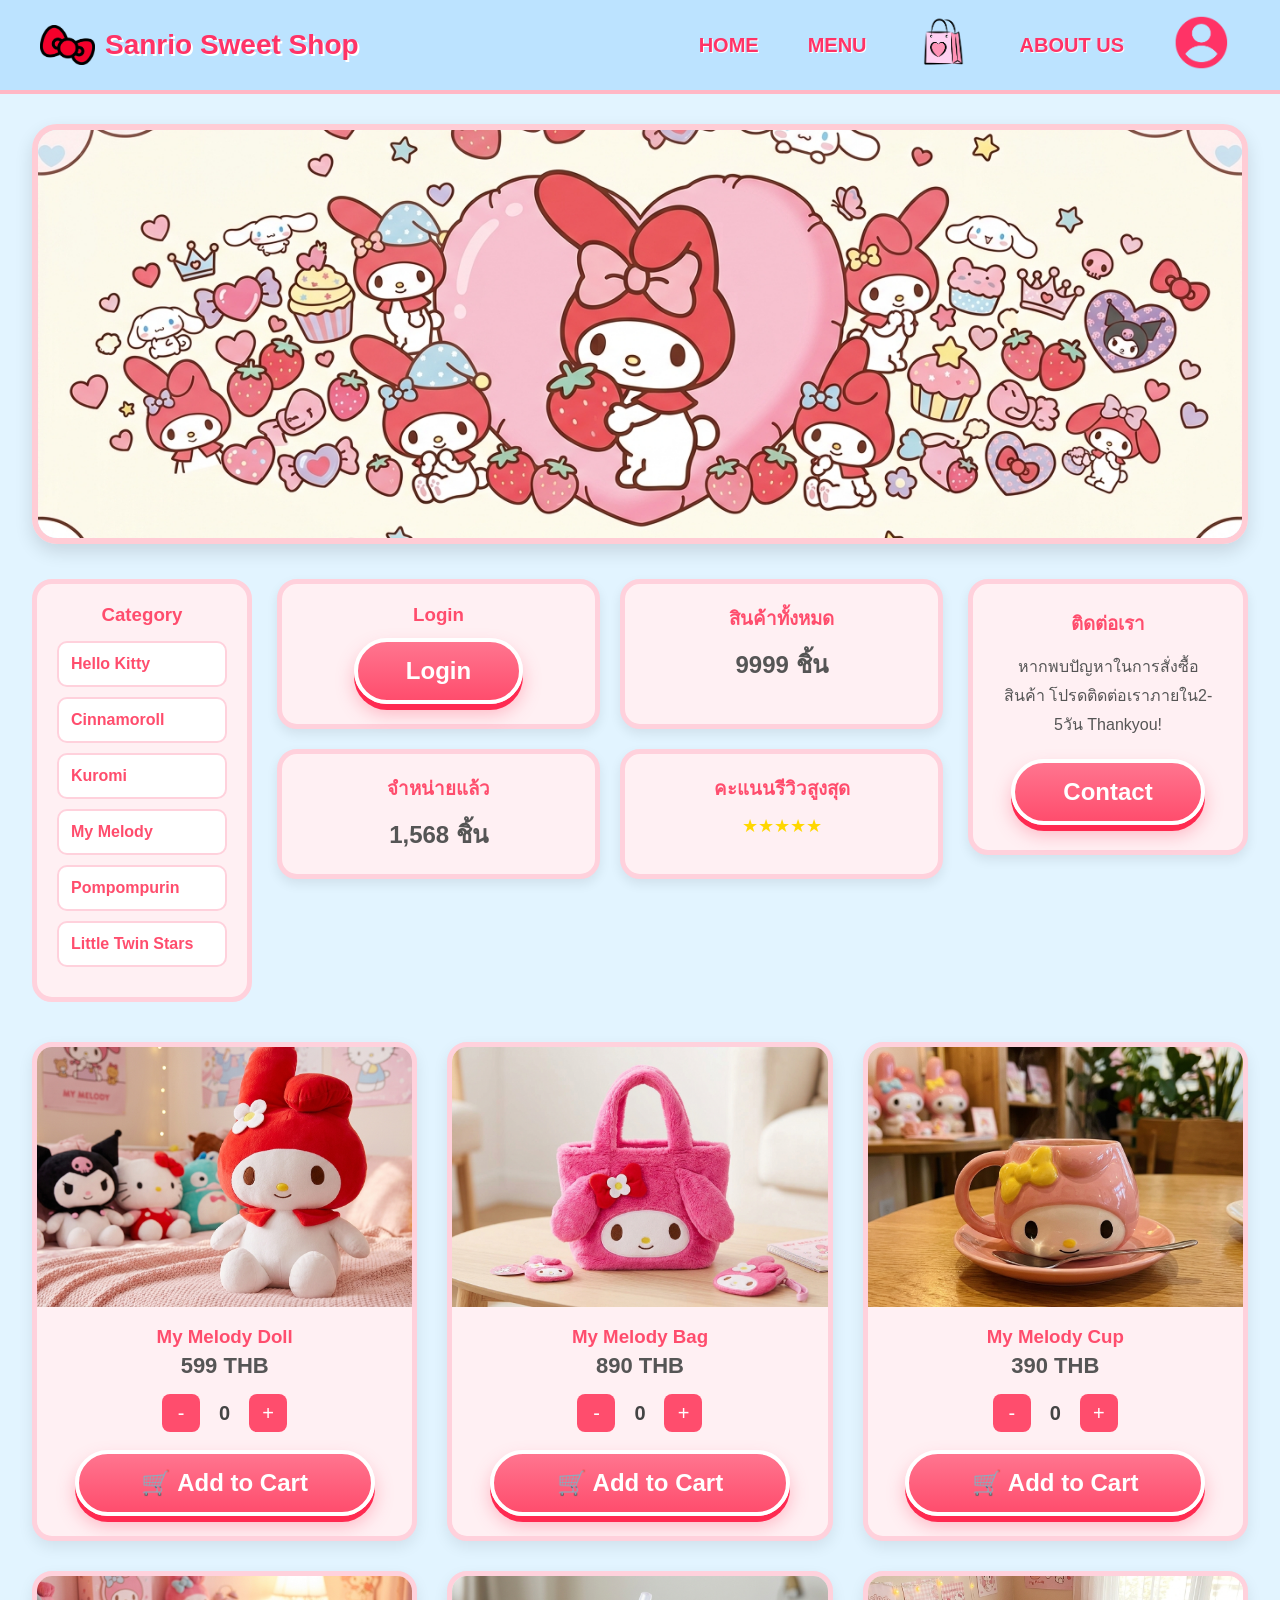
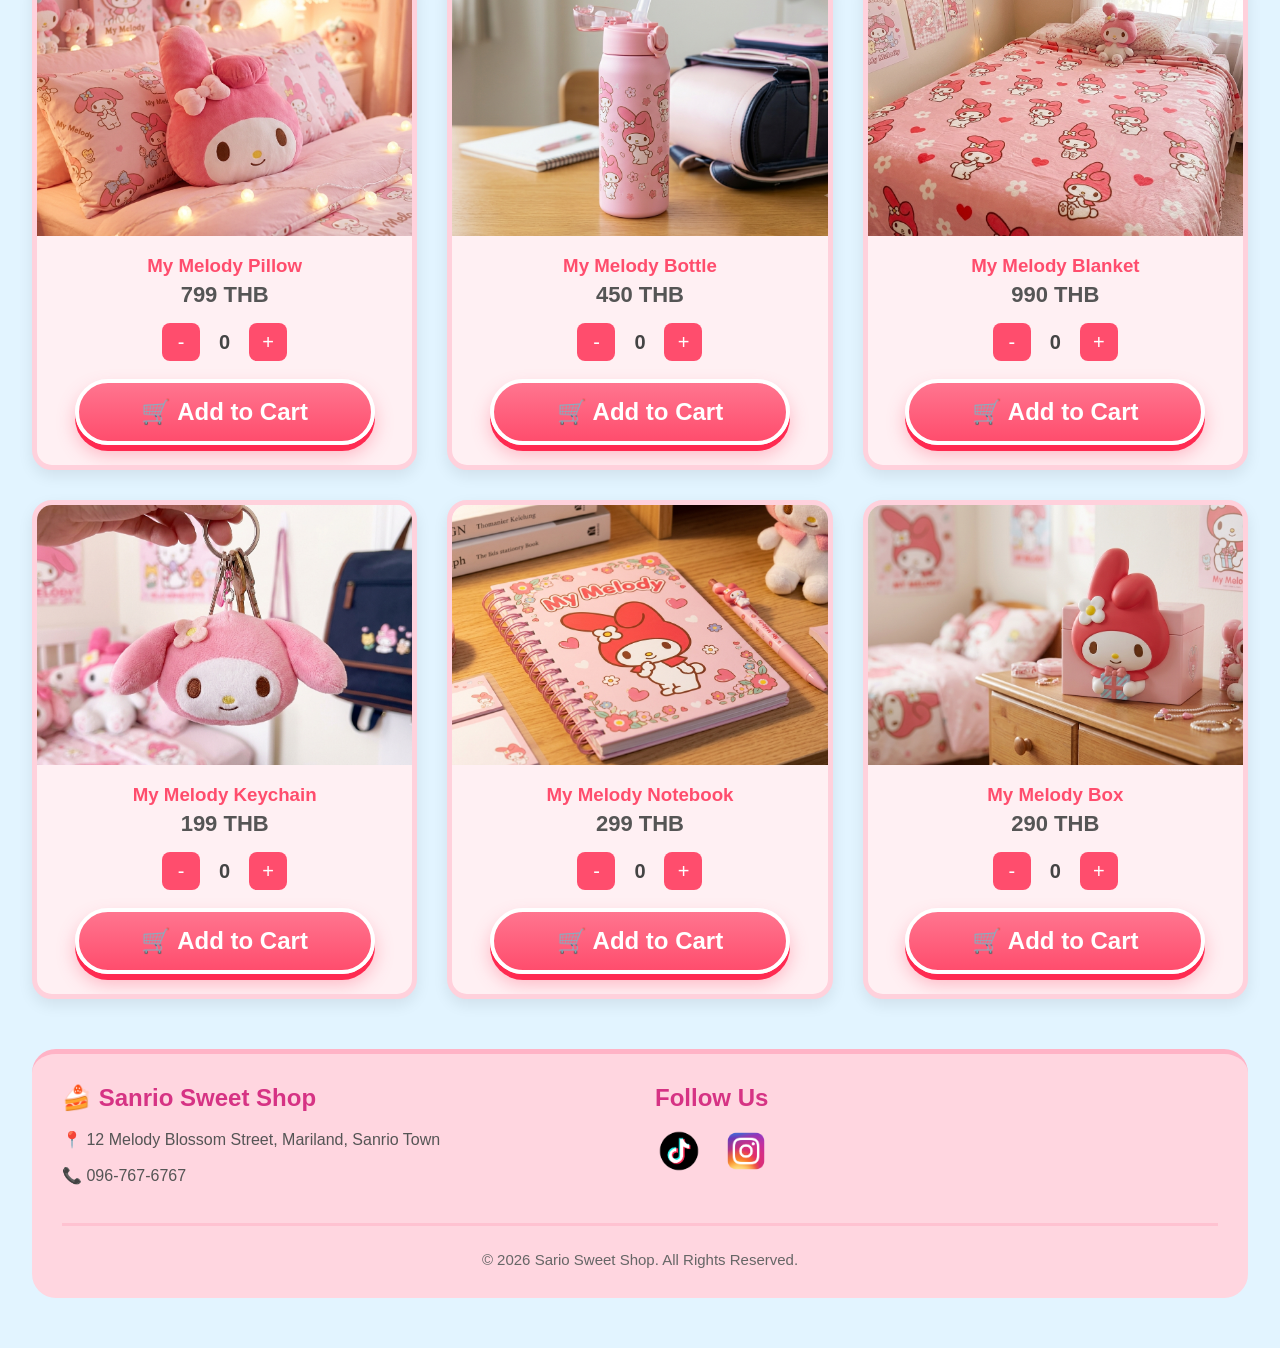
<file: mymelody.html>
<!DOCTYPE html>
<html>
<head>
    <meta charset="UTF-8">
    <meta name="viewport" content="width=device-width, initial-scale=1.0">
    <title>My Melody | Sanrio Sweet Shop</title>
    <link rel="stylesheet" href="css/style.css">
</head>

<body class="home">

<!-- ================= NAVBAR ================= -->

<nav class="navbar">

    <div class="logo">
        <img src="images/redbow.png" class="logo-icon">
        Sanrio Sweet Shop
    </div>

    <ul class="nav-links">
        <li><a href="index.html">HOME</a></li>
        <li><a href="menu.html">MENU</a></li>
        <li><a href="#"><img src="images/cart.png" alt="shopping cart" class="logo-icon"></a></li>
        <li><a href="contact.html">ABOUT US</a></li>
        <li>
            <a href="account.html">
                <img src="images/account.png" class="logo-icon">
            </a>
        </li>
    </ul>

</nav>

<!-- ================= HERO ================= -->

<section class="character-banner">

    <img src="images/Hmymelody.png" alt="Hello Kitty">

</section>

<!-- ================= TOP INFORMATION ================= -->

<section class="character-info">

    <!-- LEFT -->

    <aside class="character-sidebar">

        <h3>Category</h3>

        <ul>

            <li><a href="hellokitty.html">Hello Kitty</a></li>

            <li><a href="cinnamoroll.html">Cinnamoroll</a></li>

            <li><a href="kuromi.html">Kuromi</a></li>

            <li><a href="mymelody.html">My Melody</a></li>

            <li><a href="pompompurin.html">Pompompurin</a></li>

            <li><a href="kiki&lala.html">Little Twin Stars</a></li>

        </ul>

    </aside>

    <!-- CENTER -->

    <div class="character-status">

        <div class="status-card">

            <h3>Login</h3>

            <a href="account.html" class="button">
                Login
            </a>

        </div>

        <div class="status-card">

            <h3>สินค้าทั้งหมด</h3>

            <p> 9999 ชิ้น</p>

        </div>

        <div class="status-card">

            <h3>จำหน่ายแล้ว</h3>

            <p>1,568 ชิ้น</p>

        </div>

        <div class="status-card">
            <h3>คะแนนรีวิวสูงสุด</h3>
            <div class="stars">★★★★★</div>
        </div>

    </div>

    <!-- RIGHT -->

    <div class="shipping-box">

        <h3>ติดต่อเรา</h3>
        <p>
            หากพบปัญหาในการสั่งซื้อสินค้า 
            โปรดติดต่อเราภายใน2-5วัน
            Thankyou!
        </p>
        <a href="contact.html" class="button">Contact</a>
    </div>

</section>

<!-- ================= PRODUCT ================= -->

<section class="character-products">

    <div class="product-item">

        <img src="images/product1_m.png">

        <h3>My Melody Doll</h3>

        <p class="price">599 THB</p>

        <div class="quantity">

            <button>-</button>

            <span>0</span>

            <button>+</button>

        </div>

        <a href="#" class="button">🛒 Add to Cart</a>

    </div>

    <div class="product-item">

        <img src="images/product2_m.png">

        <h3>My Melody Bag</h3>

        <p class="price">890 THB</p>

        <div class="quantity">

            <button>-</button>

            <span>0</span>

            <button>+</button>

        </div>

        <a href="#" class="button">🛒 Add to Cart</a>

    </div>

    <div class="product-item">

        <img src="images/product3_m.png">

        <h3>My Melody Cup</h3>

        <p class="price">390 THB</p>

        <div class="quantity">

            <button>-</button>

            <span>0</span>

            <button>+</button>

        </div>

        <a href="#" class="button">🛒 Add to Cart</a>

    </div>

    <div class="product-item">

        <img src="images/product4_m.png">

        <h3>My Melody Pillow</h3>

        <p class="price">799 THB</p>

        <div class="quantity">

            <button>-</button>

            <span>0</span>

            <button>+</button>

        </div>

        <a href="#" class="button">🛒 Add to Cart</a>

    </div>

    <div class="product-item">

        <img src="images/product5_m.png">

        <h3>My Melody Bottle</h3>

        <p class="price">450 THB</p>

        <div class="quantity">

            <button>-</button>

            <span>0</span>

            <button>+</button>

        </div>

        <a href="#" class="button">🛒 Add to Cart</a>

    </div>

    <div class="product-item">

        <img src="images/product6_m.png">

        <h3>My Melody Blanket</h3>

        <p class="price">990 THB</p>

        <div class="quantity">

            <button>-</button>

            <span>0</span>

            <button>+</button>

        </div>

        <a href="#" class="button">🛒 Add to Cart</a>

    </div>

    <div class="product-item">

        <img src="images/product7_m.png">

        <h3>My Melody Keychain</h3>

        <p class="price">199 THB</p>

        <div class="quantity">

            <button>-</button>

            <span>0</span>

            <button>+</button>

        </div>

        <a href="#" class="button">🛒 Add to Cart</a>

    </div>

    <div class="product-item">

        <img src="images/product8_m.png">

        <h3>My Melody Notebook</h3>

        <p class="price">299 THB</p>

        <div class="quantity">

            <button>-</button>

            <span>0</span>

            <button>+</button>

        </div>

        <a href="#" class="button">🛒 Add to Cart</a>

    </div>

    <div class="product-item">

        <img src="images/product9_m.png">

        <h3>My Melody Box</h3>

        <p class="price"> 290 THB</p>

        <div class="quantity">

            <button>-</button>

            <span>0</span>

            <button>+</button>

        </div>

        <a href="#" class="button">🛒 Add to Cart</a>

    </div>

</section>

 <!-- footer  -->
        <footer class="footer">
            <div class="footer-container">
                <div class="footer-info">
                    <h3>🍰 Sanrio Sweet Shop</h3>
                    <p>📍 12 Melody Blossom Street, Mariland, Sanrio Town</p>
                    <p>📞 096-767-6767</p>
                </div>
                <div class="footer-social">
                    <h3>Follow Us</h3>

                    <a href="https://www.tiktok.com/">
                        <img src="images/tiktok.png" alt="Line">
                    </a>

                    <a href="https://www.instagram.com/">
                        <img src="images/IG.png" alt="Instagram">
                    </a>
                </div>
            </div>
        <hr>
        <p class="copyright">
            © 2026 Sario Sweet Shop. All Rights Reserved.
        </p>
        </footer>

</body>
</html>
</file>
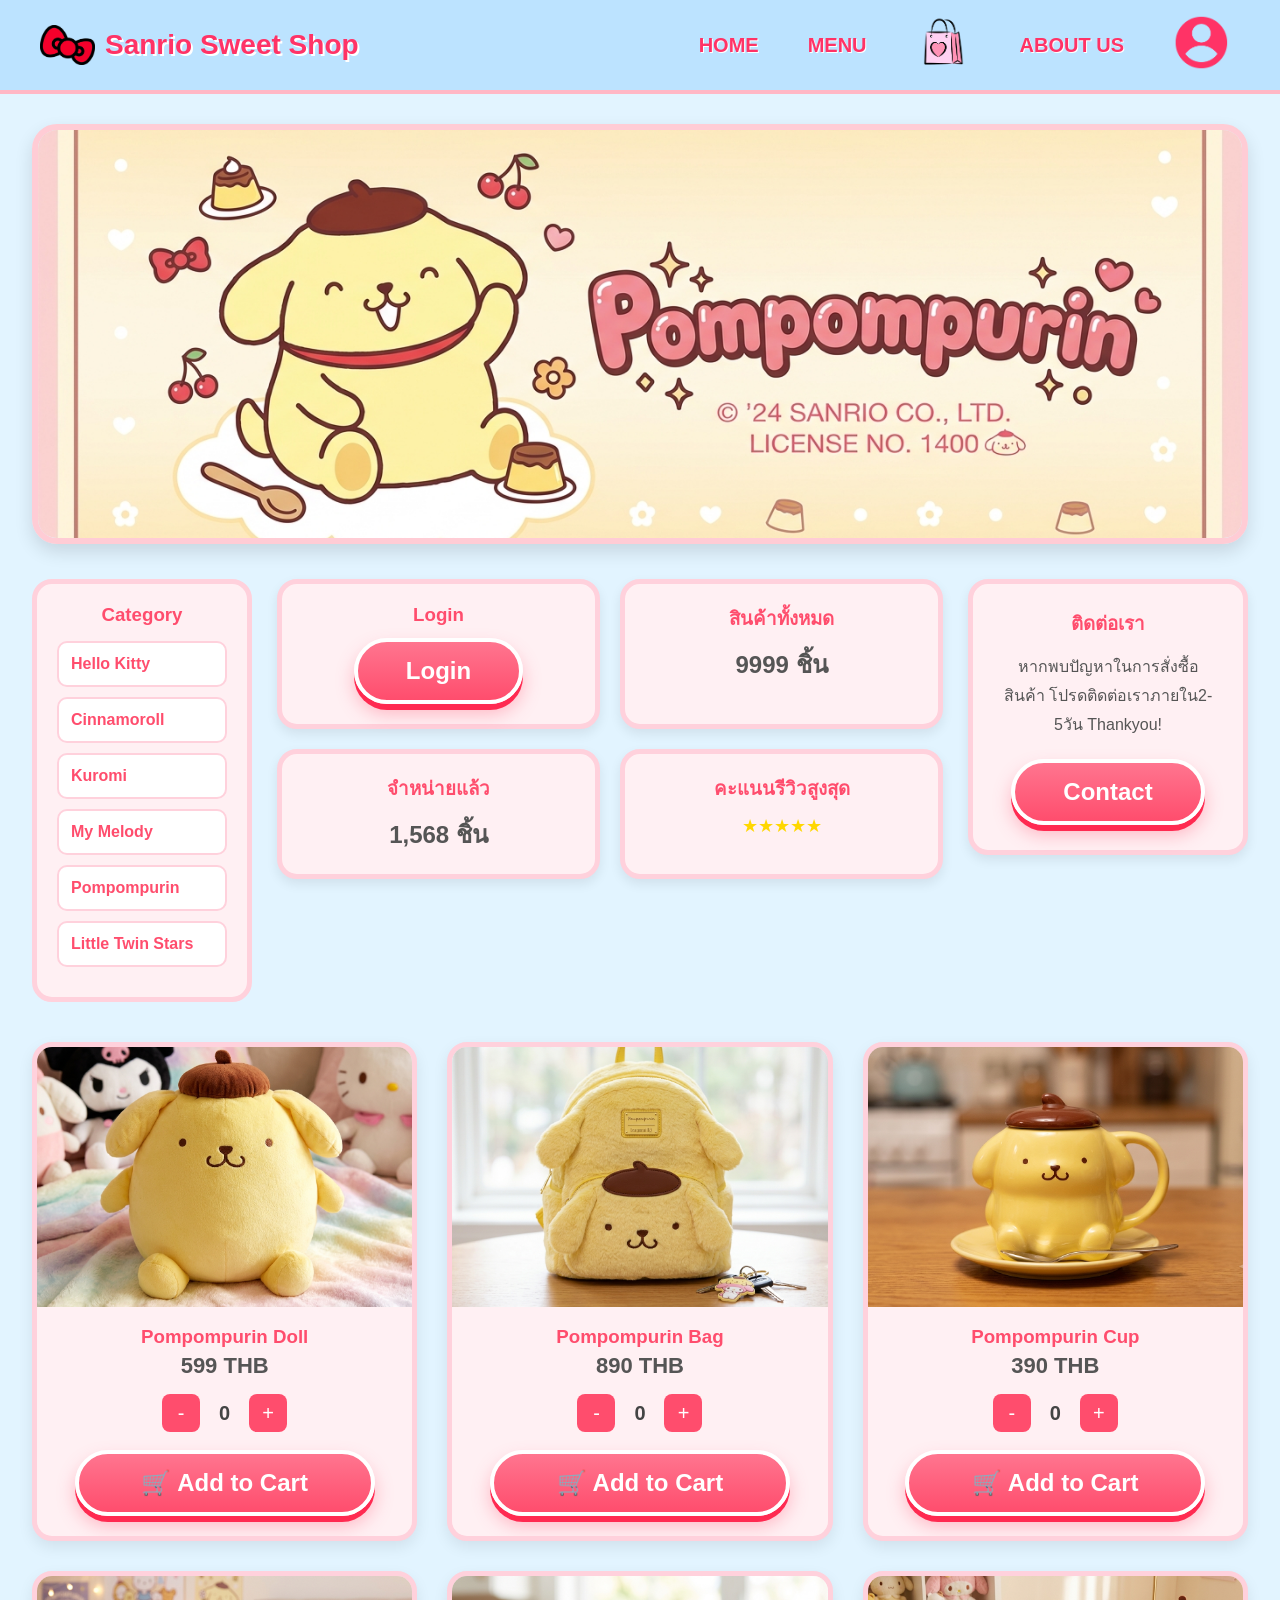
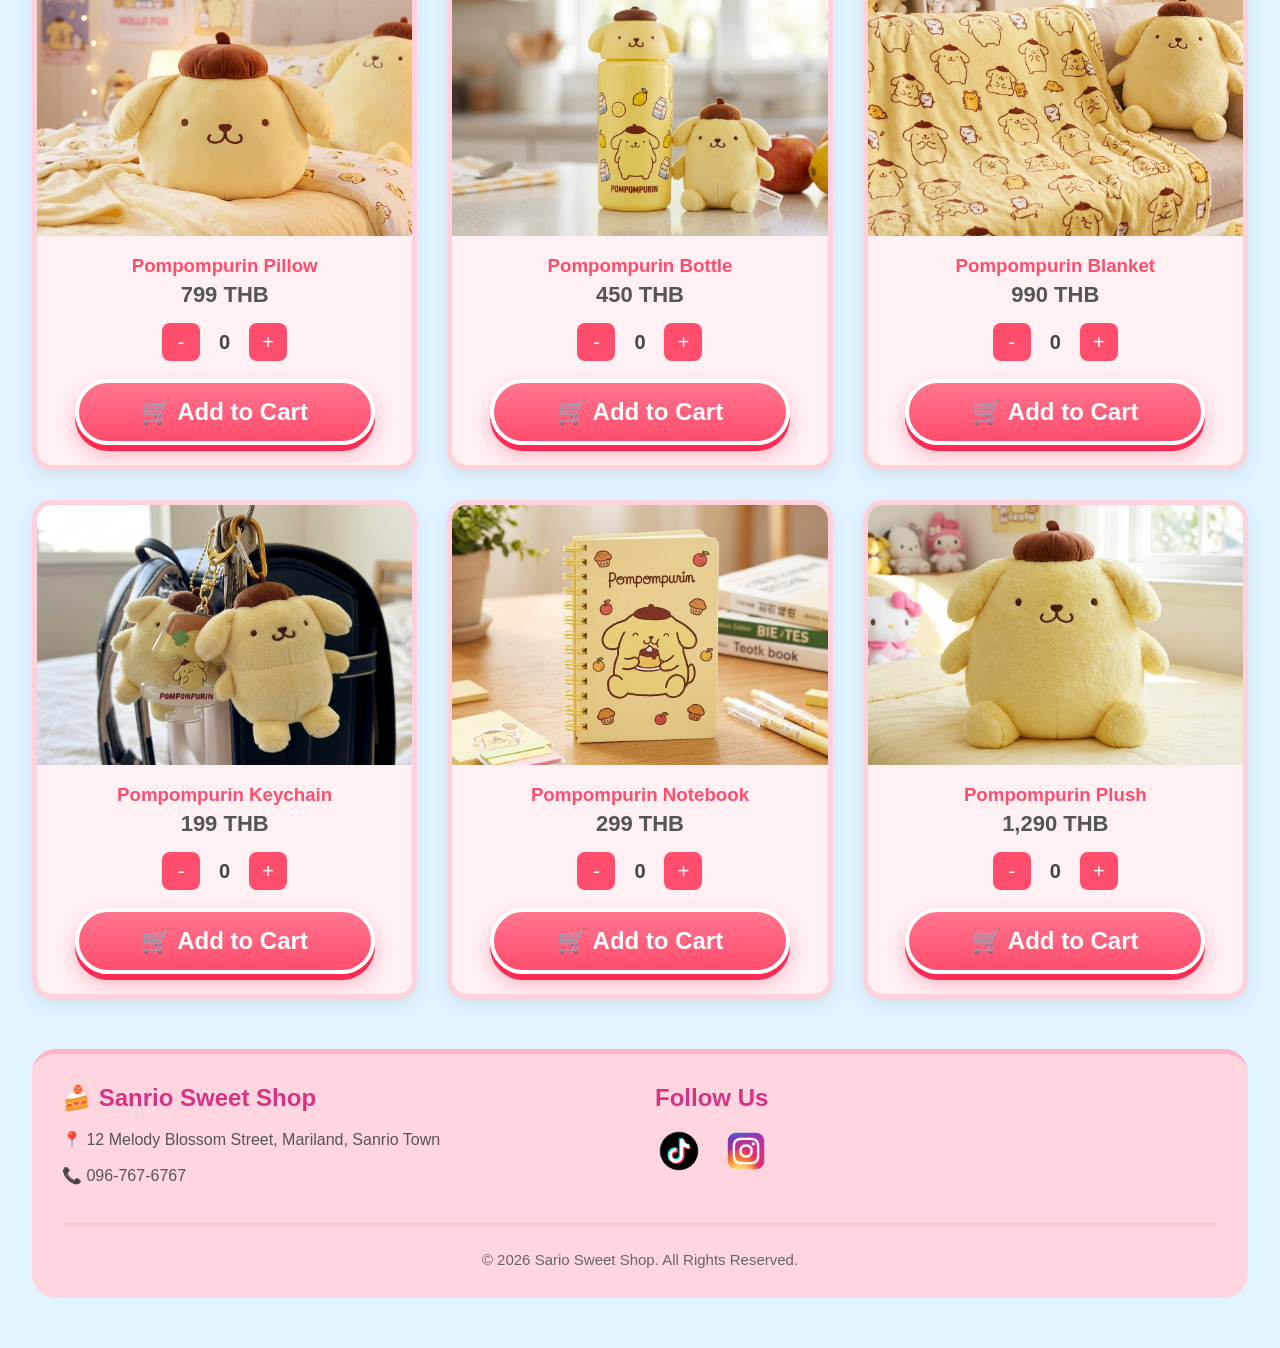
<file: pompompurin.html>
<!DOCTYPE html>
<html>
<head>
    <meta charset="UTF-8">
    <meta name="viewport" content="width=device-width, initial-scale=1.0">
    <title>Pompompurin | Sanrio Sweet Shop</title>
    <link rel="stylesheet" href="css/style.css">
</head>

<body class="home">

<!-- ================= NAVBAR ================= -->

<nav class="navbar">

    <div class="logo">
        <img src="images/redbow.png" class="logo-icon">
        Sanrio Sweet Shop
    </div>

    <ul class="nav-links">
        <li><a href="index.html">HOME</a></li>
        <li><a href="menu.html">MENU</a></li>
        <li><a href="#"><img src="images/cart.png" alt="shopping cart" class="logo-icon"></a></li>
        <li><a href="contact.html">ABOUT US</a></li>
        <li>
            <a href="account.html">
                <img src="images/account.png" class="logo-icon">
            </a>
        </li>
    </ul>

</nav>

<!-- ================= HERO ================= -->

<section class="character-banner">

    <img src="images/Hpompompurin.png" alt="Hello Kitty">

</section>

<!-- ================= TOP INFORMATION ================= -->

<section class="character-info">

    <!-- LEFT -->

    <aside class="character-sidebar">

        <h3>Category</h3>

        <ul>

            <li><a href="hellokitty.html">Hello Kitty</a></li>

            <li><a href="cinnamoroll.html">Cinnamoroll</a></li>

            <li><a href="kuromi.html">Kuromi</a></li>

            <li><a href="mymelody.html">My Melody</a></li>

            <li><a href="pompompurin.html">Pompompurin</a></li>

            <li><a href="kiki&lala.html">Little Twin Stars</a></li>

        </ul>

    </aside>

    <!-- CENTER -->

    <div class="character-status">

        <div class="status-card">

            <h3>Login</h3>

            <a href="account.html" class="button">
                Login
            </a>

        </div>

        <div class="status-card">

            <h3>สินค้าทั้งหมด</h3>

            <p> 9999 ชิ้น</p>

        </div>

        <div class="status-card">

            <h3>จำหน่ายแล้ว</h3>

            <p>1,568 ชิ้น</p>

        </div>

        <div class="status-card">
            <h3>คะแนนรีวิวสูงสุด</h3>
            <div class="stars">★★★★★</div>
        </div>

    </div>

    <!-- RIGHT -->

    <div class="shipping-box">

        <h3>ติดต่อเรา</h3>
        <p>
            หากพบปัญหาในการสั่งซื้อสินค้า 
            โปรดติดต่อเราภายใน2-5วัน
            Thankyou!
        </p>
        <a href="contact.html" class="button">Contact</a>
    </div>

</section>

<!-- ================= PRODUCT ================= -->

<section class="character-products">

    <div class="product-item">

        <img src="images/product1_p.png">

        <h3>Pompompurin Doll</h3>

        <p class="price">599 THB</p>

        <div class="quantity">

            <button>-</button>

            <span>0</span>

            <button>+</button>

        </div>

        <a href="#" class="button">🛒 Add to Cart</a>

    </div>

    <div class="product-item">

        <img src="images/product2_p.png">

        <h3>Pompompurin Bag</h3>

        <p class="price">890 THB</p>

        <div class="quantity">

            <button>-</button>

            <span>0</span>

            <button>+</button>

        </div>

        <a href="#" class="button">🛒 Add to Cart</a>

    </div>

    <div class="product-item">

        <img src="images/product3_p.png">

        <h3>Pompompurin Cup</h3>

        <p class="price">390 THB</p>

        <div class="quantity">

            <button>-</button>

            <span>0</span>

            <button>+</button>

        </div>

        <a href="#" class="button">🛒 Add to Cart</a>

    </div>

    <div class="product-item">

        <img src="images/product4_p.png">

        <h3>Pompompurin Pillow</h3>

        <p class="price">799 THB</p>

        <div class="quantity">

            <button>-</button>

            <span>0</span>

            <button>+</button>

        </div>

        <a href="#" class="button">🛒 Add to Cart</a>

    </div>

    <div class="product-item">

        <img src="images/product5_p.png">

        <h3>Pompompurin Bottle</h3>

        <p class="price">450 THB</p>

        <div class="quantity">

            <button>-</button>

            <span>0</span>

            <button>+</button>

        </div>

        <a href="#" class="button">🛒 Add to Cart</a>

    </div>

    <div class="product-item">

        <img src="images/product6_p.png">

        <h3>Pompompurin Blanket</h3>

        <p class="price">990 THB</p>

        <div class="quantity">

            <button>-</button>

            <span>0</span>

            <button>+</button>

        </div>

        <a href="#" class="button">🛒 Add to Cart</a>

    </div>

    <div class="product-item">

        <img src="images/product7_p.png">

        <h3>Pompompurin Keychain</h3>

        <p class="price">199 THB</p>

        <div class="quantity">

            <button>-</button>

            <span>0</span>

            <button>+</button>

        </div>

        <a href="#" class="button">🛒 Add to Cart</a>

    </div>

    <div class="product-item">

        <img src="images/product8_p.png">

        <h3>Pompompurin Notebook</h3>

        <p class="price">299 THB</p>

        <div class="quantity">

            <button>-</button>

            <span>0</span>

            <button>+</button>

        </div>

        <a href="#" class="button">🛒 Add to Cart</a>

    </div>

    <div class="product-item">

        <img src="images/product9_p.png">

        <h3>Pompompurin Plush</h3>

        <p class="price">1,290 THB</p>

        <div class="quantity">

            <button>-</button>

            <span>0</span>

            <button>+</button>

        </div>

        <a href="#" class="button">🛒 Add to Cart</a>

    </div>

</section>

 <!-- footer  -->
        <footer class="footer">
            <div class="footer-container">
                <div class="footer-info">
                    <h3>🍰 Sanrio Sweet Shop</h3>
                    <p>📍 12 Melody Blossom Street, Mariland, Sanrio Town</p>
                    <p>📞 096-767-6767</p>
                </div>
                <div class="footer-social">
                    <h3>Follow Us</h3>

                    <a href="https://www.tiktok.com/">
                        <img src="images/tiktok.png" alt="Line">
                    </a>

                    <a href="https://www.instagram.com/">
                        <img src="images/IG.png" alt="Instagram">
                    </a>
                </div>
            </div>
        <hr>
        <p class="copyright">
            © 2026 Sario Sweet Shop. All Rights Reserved.
        </p>
        </footer>

</body>
</html>
</file>
<file: css/style.css>
/* ===========================
   รวมทั้งWEB
=========================== */

*{
    margin:0;
    padding:0;
    box-sizing:border-box;
    font-family:'Arial Rounded MT Bold','Helvetica Rounded',Arial,sans-serif;
}

html{
    scroll-behavior:smooth;
}

/* ===========================
   NAVBAR
=========================== */

.navbar{

    width:100%;

    background:#bce3ff;

    border-bottom:4px solid #ffb7c5;

    display:flex;

    justify-content:space-between;

    align-items:center;

    padding:15px 40px;

    flex-wrap:wrap;

    gap:20px;

}

.logo{

    display:flex;

    align-items:center;

    gap:10px;

    font-size:28px;

    font-weight:bold;

    color:#ff3366;

    text-shadow:2px 2px #fff;

}

.logo-icon{

    width:55px;

    height:auto;

    object-fit:contain;

}

.nav-links{

    display:flex;

    list-style:none;

    gap:25px;

    flex-wrap:wrap;

    justify-content:center;

    align-items:center;

}

.nav-links li{

    list-style:none;

}

.nav-links a{

    text-decoration:none;

    color:#ff3366;

    font-size:20px;

    font-weight:bold;

    padding:8px 12px;

    position:relative;

    transition:.3s;

    text-shadow:1px 1px #fff;

}

.nav-links a:hover{

    color:#ff6b8b;

    transform:translateY(-2px);

}

.nav-links a::before{

    content:"✦";

    position:absolute;

    left:-12px;

    opacity:0;

    color:white;

    transition:.3s;

}

.nav-links a:hover::before{

    opacity:1;

}

/* ===========================
   HERO
=========================== */

.hero-content{

    width:min(100%,1400px);

    margin:20px auto;

    background:#fff0f3;

    border:6px solid #ff3366;

    border-radius:28px;

    padding:20px;

    position:relative;

    overflow:hidden;

    display:flex;

    justify-content:center;

    align-items:center;

}

.character{

    width:100%;

    max-width:1400px;

    display:block;

    height:500px;

}

/* กล่องข้อความ */

.hero-text{

    position:absolute;

    inset:0;

    display:flex;

    flex-direction:column;

    justify-content:center;

    align-items:center;

    text-align:center;

    padding:30px;

}

/* หัวข้อ */

.hero-text h1{

    color:#ff4d6d;

    font-size:clamp(34px,5vw,60px);

    line-height:1.15;

    text-shadow:
    3px 3px white,
    5px 5px #ffd2dc;

}

/* ข้อความ */

.hero-text p{

    margin-top:18px;

    margin-bottom:40px;

    color:#4a4a4a;

    font-size:clamp(18px,2vw,30px);

    font-weight:600;

}

/* ===========================
   BUTTON
=========================== */

.button{

    display:inline-block;

    padding:15px 48px;

    border-radius:50px;

    background:linear-gradient(180deg,#ff758f,#ff4d6d);

    color:white;

    text-decoration:none;

    font-size:24px;

    font-weight:bold;

    border:4px solid white;

    box-shadow:
    0 6px #ff2a51,
    0 10px 18px rgba(255,77,109,.35);

    transition:.25s;

}

.button:hover{

    transform:translateY(-4px);

    box-shadow:
    0 9px #ff2a51,
    0 15px 25px rgba(255,77,109,.45);

}

.button:active{

    transform:translateY(3px);

}

/* ===========================
   HERO RESPONSIVE
=========================== */

@media (max-width:900px){

.hero-content{

    padding:20px;

}

.hero-text{

    padding:20px;

}

.hero-text p{

    margin-bottom:25px;

}

.button{

    font-size:20px;

    padding:13px 35px;

}

}

@media (max-width:600px){

.navbar{

    justify-content:center;

}

.logo{

    font-size:22px;

}

.logo-icon{

    width:42px;

}

.nav-links{

    gap:10px;

}

.nav-links a{

    font-size:16px;

}

.hero-content{

    border-width:5px;

}

.hero-text h1{

    font-size:clamp(26px,7vw,40px);

}

.hero-text p{

    font-size:16px;

}

.button{

    font-size:18px;

    padding:12px 28px;

}

}
/* ======================================
   MAIN CONTENT
====================================== */

.main-home{

    width:min(95%,1400px);

    margin:40px auto;

    display:grid;

    grid-template-columns:2fr 1fr;

    gap:25px;

    background:#fff0f3;

    border:6px solid #ffccd5;

    border-radius:24px;

    padding:20px;

    align-items:start;

}

/* ======================================
   LEFT : PROMOTION
====================================== */

.promotion-box{

    display:flex;

    flex-direction:column;

    gap:20px;

    width:100%;

}

.promotion-box a{

    display:block;

    transition:.3s;

}

.promotion-box a:hover{

    transform:translateY(-5px);

}

.promotion-free,
.promotion-discount,
.sethellokitty{

    width:100%;

    display:block;

    border-radius:20px;

    object-fit:cover;

}

/* ไม่กำหนดความสูงตายตัว */

.sethellokitty{

    aspect-ratio:16/10;

}

/* ======================================
   RIGHT : VIDEO
====================================== */

.video-box{

    width:100%;

}

.video-container{

    display:flex;

    flex-direction:column;

    gap:20px;

}

/* วิดีโอ */

.loop-video{

    width:100%;

    display:block;

    border-radius:20px;

    background:black;

}

/* รูปด้านขวา */

.video-image{

    width:100%;

    display:block;

    border-radius:20px;

    transition:0.3s;

}

.video-container a{

    display:block;

}

.video-container a:hover{

    transform:translateY(-4px);

}
/*รีวิวลูกค้า*/
.review-box{

    background:#fff6f8;

    border:4px solid #ffc7d4;

    border-radius:20px;

    padding:18px;

}

.review-box h2{

    text-align:center;

    color:#ff4d6d;

    margin-bottom:20px;

    font-size:24px;

}

.review-card{

    background:white;

    border-radius:15px;

    padding:15px;

    margin-bottom:20px;

    box-shadow:0 3px 8px rgba(0,0,0,.08);

}

.review-header{

    display:flex;

    align-items:center;

    gap:12px;

    margin-bottom:10px;

}

.profile{

    width:55px;

    height:55px;

    border-radius:50px;

    object-fit:cover;

    border:3px solid #ffb6c1;

}

.review-header h4{

    color:#ff4d6d;

    margin-bottom:3px;

}

.stars{

    color:#FFD700;

    font-size:18px;

}

.review-card p{

    color:#555;

    line-height:1.5;

    margin-bottom:10px;

}

.review-product{

    width:100%;

    border-radius:12px;

}

/* รูป Contact */

#contactkitty{

    width:100%;

    height:auto;

    border-radius:20px;

}

/* ======================================
   BOTTOM IMAGE
====================================== */

.image{

    width:min(95%,1400px);

    margin:40px auto;

}

.images{

    width:100%;

    display:block;

    border-radius:24px;

}

/* ======================================
   MOBILE
====================================== */

@media (max-width:600px){

.main-home{

    grid-template-columns:1fr;

}

/* ให้ Promotion มาก่อน */

.promotion-box{

    order:1;

}

/* วิดีโอและรูปตามหลัง */

.video-box{

    order:2;

}

.loop-video{

    border-radius:18px;

}

.video-image{

    border-radius:18px;

}

}

/* ======================================
   FOOTER
====================================== */

.footer{

    width:min(95%,1400px);

    margin:50px auto;

    background:#ffd6e0;

    border-top:5px solid #ffb3c6;

    border-radius:24px;

    padding:30px;

}

.footer-container{

    display:flex;

    justify-content:space-between;

    align-items:flex-start;

    gap:30px;

    flex-wrap:wrap;

}

.footer-info,
.footer-social{

    flex:1;

    min-width:260px;

}

.footer-info h3,
.footer-social h3{

    color:#d63384;

    margin-bottom:15px;

    font-size:24px;

}

.footer-info p{

    color:#555;

    margin:10px 0;

    line-height:1.6;

}

.footer-social a{

    display:inline-block;

    margin-right:15px;

    transition:.3s;

}

.footer-social img{

    width:48px;

    height:auto;

}

.footer-social a:hover{

    transform:translateY(-5px) scale(1.08);

}

.footer hr{

    margin:25px 0;

    border:none;

    border-top:3px solid #ffc2d1;

}

.copyright{

    text-align:center;

    color:#666;

    font-size:15px;

}

/* ======================================
   IMAGE EFFECT
====================================== */

img{

    max-width:100%;

    height:auto;

}

.promotion-box img,
.video-image,
.images,
.character{

    transition:.35s;

}

.promotion-box img:hover,
.video-image:hover{

    transform:scale(1.02);

    box-shadow:0 8px 20px rgba(0,0,0,.15);

}

/* ======================================
   VIDEO EFFECT
====================================== */

.loop-video{

    transition:.35s;

}

.loop-video:hover{

    transform:scale(1.01);

}

/* ======================================
   BUTTON EFFECT
====================================== */

.button{

    transition:.25s;

}

.button:hover{

    transform:translateY(-4px);

}

/* ======================================
   SCROLLBAR
====================================== */

::-webkit-scrollbar{

    width:10px;

}

::-webkit-scrollbar-track{

    background:#ffe7ef;

}

::-webkit-scrollbar-thumb{

    background:#ff8fab;

    border-radius:30px;

}

::-webkit-scrollbar-thumb:hover{

    background:#ff5d8f;

}

/* ======================================
   MOBILE
====================================== */

@media (max-width:600px){

.navbar{

    flex-direction:column;

    text-align:center;

}

.logo{

    justify-content:center;

}

.nav-links{

    justify-content:center;

}

.hero-content{

    margin:20px auto;

    border-radius:20px;

}

.hero-text{

    position:absolute;

    inset:0;

    display:flex;

    justify-content:center;

    align-items:center;

    flex-direction:column;

    padding:15px;

}

.hero-text h1{

    font-size:30px;

}

.hero-text p{

    font-size:16px;

    margin:15px 0 20px;

}

.button{

    font-size:17px;

    padding:10px 25px;

}

.images{

    border-radius:18px;

}

}

/* ======================================
   IMAGE SAFETY
====================================== */

img,
video{

    max-width:100%;

    height:auto;

}

/* ======================================
   PREVENT OVERFLOW
====================================== */

.home{
    background:#e2f4ff;
    min-height:100vh;
    overflow-x:hidden;
}

/* ======================================
   account page
====================================== */
/* ===========================
   LOGIN PAGE
=========================== */

.login-page{

    background:#e2f4ff;

    display:flex;

    justify-content:center;

    align-items:center;

    min-height:100vh;

    padding:20px;

}

.login-container{

    width:100%;

    display:flex;

    justify-content:center;

}

.login-card{

    width:100%;

    max-width:430px;

    background:#fff0f3;

    border:6px solid #ffb7c5;

    border-radius:25px;

    padding:35px;

    text-align:center;

    box-shadow:0 10px 20px rgba(0,0,0,.08);

}

.login-img{

    width:150px;

    margin-bottom:20px;

}

.login-card h1{

    color:#ff4d6d;

    margin-bottom:10px;

}

.login-card p{

    color:#666;

    margin-bottom:25px;

}

.login-card form{

    display:flex;

    flex-direction:column;

    gap:15px;

}

.login-card label{

    text-align:left;

    color:#ff4d6d;

    font-weight:bold;

}

.login-card input{

    padding:14px;

    border:2px solid #ffc7d4;

    border-radius:15px;

    font-size:16px;

    outline:none;

}

.login-card input:focus{

    border-color:#ff4d6d;

}

.login-card button{

    margin-top:10px;

    padding:14px;

    border:none;

    border-radius:30px;

    background:linear-gradient(#ff758f,#ff4d6d);

    color:white;

    font-size:18px;

    font-weight:bold;

    cursor:pointer;

    transition:.3s;

}

.login-card button:hover{

    transform:translateY(-3px);

}

.register-link{

    margin-top:20px;

}

.register-link a{

    color:#ff4d6d;

    font-weight:bold;

    text-decoration:none;

}

@media(max-width:600px){

.login-card{

    padding:25px;

}

.login-img{

    width:120px;

}

.login-card h1{

    font-size:30px;

}

}


/* ==========================================
            MENU PAGE
========================================== */

/* Header */

.menu-header{
    width:95%;
    max-width:1400px;
    margin:30px auto;
    text-align:center;
}

.menu-header h1{
    color:#ff4d6d;
    font-size:55px;
    text-shadow:3px 3px 0 #fff,5px 5px 0 #ffccd5;
    margin-bottom:10px;
}

.menu-header p{
    color:#666;
    font-size:22px;
}


/* ==========================================
        Promotion + Video
========================================== */

.menu-banner{

    width:95%;
    max-width:1400px;

    display:flex;

    justify-content:center;

    align-items:center;

    gap:25px;

    margin:35px auto;

}

.side-promotion{

    width:220px;

    flex-shrink:0;

}

.side-promotion img{

    width:100%;

    display:block;

    border-radius:20px;

    border:4px solid #ffccd5;

    transition:.3s;

}

.side-promotion img:hover{

    transform:translateY(-5px);

    box-shadow:0 10px 20px rgba(0,0,0,.15);

}

.menu-video{

    flex:1;

}

.menu-video video{

    width:100%;

    display:block;

    border-radius:20px;

    border:5px solid #ffccd5;

    box-shadow:0 8px 18px rgba(0,0,0,.12);

}


/* ==========================================
            CATEGORY
========================================== */

.category-section{

    width:95%;

    max-width:1400px;

    margin:50px auto;

}

.category-section h2{

    color:#ff4d6d;

    font-size:42px;

    margin-bottom:25px;

}


/* ==========================================
            PRODUCT GRID
========================================== */

.product-grid{

    display:grid;

    grid-template-columns:repeat(2,1fr);

    gap:30px;

}

.product-card{

    background:#fff0f3;

    border:4px solid #ffd1dc;

    border-radius:22px;

    text-decoration:none;

    overflow:hidden;

    transition:.3s;

}

.product-card:hover{

    transform:translateY(-6px);

    box-shadow:0 10px 18px rgba(0,0,0,.15);

}

.product-card img{

    width:100%;

    height:270px;

    object-fit:cover;

    display:block;

}

.product-card h3{

    text-align:center;

    color:#ff4d6d;

    padding:18px;

    font-size:28px;

}


/* ==========================================
        Bottom Promotion Banner
========================================== */

.bottom-banner{

    width:95%;

    max-width:1400px;

    margin:40px auto;

}

.bottom-banner img{

    width:100%;

    display:block;

    border-radius:20px;

}



/* ==========================================
            MOBILE
========================================== */

@media (max-width:600px){

/* Header */

.menu-header h1{

    font-size:36px;

}

.menu-header p{

    font-size:18px;

}


/* Promotion */

.menu-banner{

    flex-direction:column;

}

/* Promotion ซ้าย-ขวา */

.side-promotion{

    width:100%;

    max-width:320px;

}

/* Video */

.menu-video{

    width:100%;

}

/* Product */

.product-grid{

    grid-template-columns:1fr;

}

.product-card img{

    height:230px;

}

.category-section h2{

    text-align:center;

    font-size:34px;

}

}
/* ==========================================
                CONTACT PAGE
========================================== */

/* Header */

.contact-header{
    width:95%;
    max-width:1400px;
    margin:30px auto;
    text-align:center;
}

.contact-header h1{
    font-size:55px;
    color:#ff4d6d;
    text-shadow:3px 3px 0 #fff,5px 5px 0 #ffccd5;
    margin-bottom:10px;
}

.contact-header p{
    font-size:22px;
    color:#666;
}


/* ==========================================
            CONTACT INFO
========================================== */

.contact-info{

    width:95%;
    max-width:1400px;

    margin:40px auto;

    display:grid;

    grid-template-columns:repeat(auto-fit,minmax(240px,1fr));

    gap:25px;

}

.info-card{

    background:#fff0f3;

    border:4px solid #ffd1dc;

    border-radius:20px;

    padding:25px;

    text-align:center;

    transition:.3s;

    box-shadow:0 5px 12px rgba(0,0,0,.08);

}

.info-card:hover{

    transform:translateY(-6px);

    box-shadow:0 12px 20px rgba(0,0,0,.15);

}

.info-card h3{

    color:#ff4d6d;

    margin-bottom:12px;

    font-size:24px;

}

.info-card p{

    color:#555;

    line-height:1.7;

}


/* ==========================================
            CONTACT FORM
========================================== */

.contact-form-section{

    width:95%;
    max-width:900px;

    margin:50px auto;

    background:#fff0f3;

    border:6px solid #ffccd5;

    border-radius:25px;

    padding:40px;

}

.contact-form-section h2{

    text-align:center;

    color:#ff4d6d;

    font-size:38px;

    margin-bottom:30px;

}

.contact-form{

    display:flex;

    flex-direction:column;

    gap:20px;

}

.form-group{

    display:flex;

    flex-direction:column;

}

.form-group label{

    margin-bottom:8px;

    color:#ff4d6d;

    font-weight:bold;

    font-size:18px;

}

.form-group input,
.form-group textarea{

    padding:15px;

    border:3px solid #ffd1dc;

    border-radius:15px;

    font-size:18px;

    outline:none;

    transition:.3s;

    box-sizing:border-box;

}

.form-group input:focus,
.form-group textarea:focus{

    border-color:#ff4d6d;

    box-shadow:0 0 10px rgba(255,77,109,.25);

}

.form-group textarea{

    resize:vertical;

}


.contact-form .button{

    align-self:center;

    margin-top:10px;

}


/* ==========================================
                MAP
========================================== */

.contact-map{

    width:95%;
    max-width:1400px;

    margin:50px auto;

    text-align:center;

}

.contact-map h2{

    color:#ff4d6d;

    font-size:40px;

    margin-bottom:25px;

}

.contact-map iframe{

    width:100%;

    height:450px;

    border:none;

    border-radius:20px;

    box-shadow:0 8px 18px rgba(0,0,0,.12);

}


/* ==========================================
                MOBILE
========================================== */

@media (max-width:600px){

.contact-header h1{

    font-size:36px;

}

.contact-header p{

    font-size:18px;

}

.contact-info{

    grid-template-columns:1fr;

}

.contact-form-section{

    padding:25px;

}

.contact-form-section h2{

    font-size:30px;

}

.form-group label{

    font-size:17px;

}

.form-group input,
.form-group textarea{

    font-size:16px;

}

.contact-map iframe{

    height:300px;

}
}

/* ==========================================
            CHARACTER PAGE
========================================== */

/* ---------- Banner ---------- */

.character-banner{
    width:95%;
    max-width:1400px;
    margin:30px auto;
}

.character-banner img{
    width:100%;
    height:420px;
    object-fit:cover;
    display:block;
    border-radius:25px;
    border:6px solid #ffccd5;
    box-shadow:0 8px 18px rgba(0,0,0,.12);
}


/* ---------- Top Info ---------- */

.character-info{

    width:95%;
    max-width:1400px;

    margin:35px auto;

    display:grid;

    grid-template-columns:220px 1fr 280px;

    gap:25px;

    align-items:start;

}


/* ---------- Sidebar ---------- */

.character-sidebar{

    background:#fff0f3;

    border:5px solid #ffd1dc;

    border-radius:20px;

    padding:20px;

}

.character-sidebar h3{

    text-align:center;

    color:#ff4d6d;

    margin-bottom:15px;

}

.character-sidebar ul{

    list-style:none;

    padding:0;

}

.character-sidebar li{

    margin-bottom:10px;

}

.character-sidebar a{

    display:block;

    text-decoration:none;

    color:#ff4d6d;

    font-weight:bold;

    background:white;

    border:2px solid #ffd1dc;

    border-radius:10px;

    padding:12px;

    transition:.3s;

}

.character-sidebar a:hover{

    background:#ff4d6d;

    color:white;

}


/* ---------- Status ---------- */

.character-status{

    display:grid;

    grid-template-columns:repeat(2,1fr);

    gap:20px;

}

.status-card{

    background:#fff0f3;

    border:5px solid #ffd1dc;

    border-radius:20px;

    padding:20px;

    text-align:center;

    box-shadow:0 5px 12px rgba(0,0,0,.08);

}

.status-card h3{

    color:#ff4d6d;

    margin-bottom:12px;

}

.status-card p{

    font-size:24px;

    color:#555;

    font-weight:bold;

}


/* ---------- Shipping ---------- */

.shipping-box{

    background:#fff0f3;

    border:5px solid #ffd1dc;

    border-radius:20px;

    padding:25px;

    text-align:center;

    box-shadow:0 5px 12px rgba(0,0,0,.08);

}

.shipping-box h3{

    color:#ff4d6d;

    margin-bottom:15px;

}

.shipping-box p{

    line-height:1.8;

    color:#555;

    margin-bottom:20px;

}


/* ---------- Products ---------- */

.character-products{

    width:95%;
    max-width:1400px;

    margin:40px auto;

    display:grid;

    grid-template-columns:repeat(3,1fr);

    gap:30px;

}

.product-item{

    background:#fff0f3;

    border:5px solid #ffd1dc;

    border-radius:20px;

    overflow:hidden;

    transition:.3s;

    box-shadow:0 6px 15px rgba(0,0,0,.08);

}

.product-item:hover{

    transform:translateY(-8px);

    box-shadow:0 12px 20px rgba(0,0,0,.18);

}

.product-item img{

    width:100%;

    height:260px;

    object-fit:cover;

}

.product-item h3{

    text-align:center;

    color:#ff4d6d;

    margin:15px 10px 5px;

}

.price{

    text-align:center;

    font-size:22px;

    color:#555;

    margin-bottom:15px;

    font-weight:bold;

}


/* ---------- Quantity ---------- */

.quantity{

    display:flex;

    justify-content:center;

    align-items:center;

    gap:12px;

    margin-bottom:18px;

}

.quantity button{

    width:38px;

    height:38px;

    border:none;

    border-radius:8px;

    background:#ff4d6d;

    color:white;

    font-size:20px;

    cursor:pointer;

}

.quantity span{

    font-size:20px;

    font-weight:bold;

    color:#444;

    min-width:25px;

    text-align:center;

}


/* ---------- Button ---------- */

.product-item .button{

    display:block;

    width:80%;

    margin:0 auto 20px;

    text-align:center;

}


/* ==========================================
                MOBILE
========================================== */

@media(max-width:600px){

.character-banner img{

    height:220px;

}

/* Top */

.character-info{

    grid-template-columns:1fr;

}

/* Status */

.character-status{

    grid-template-columns:1fr;

}

/* Products */

.character-products{

    grid-template-columns:1fr;

}

.product-item img{

    height:220px;

}

}
</file>
